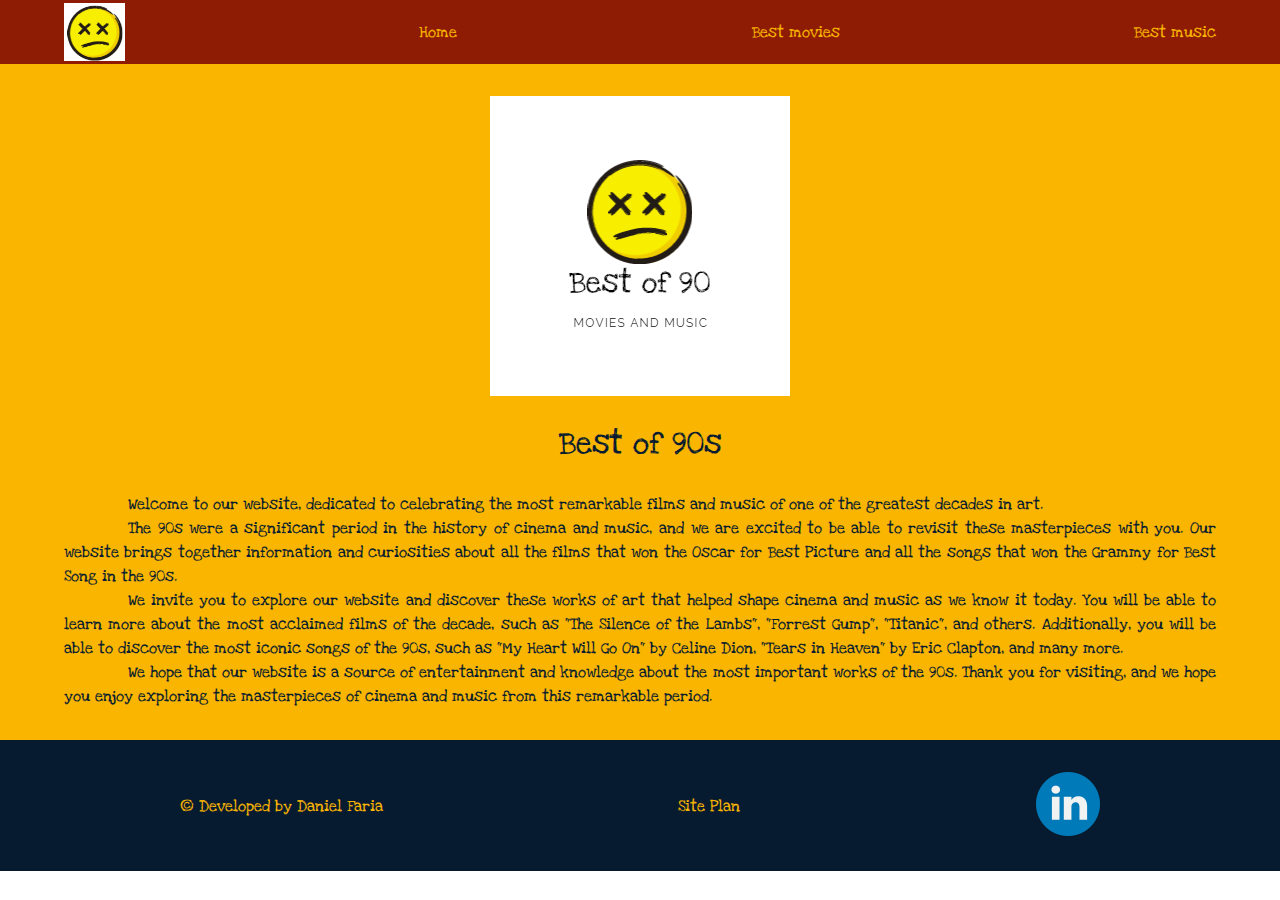
<file: index.html>
<!DOCTYPE html>
<html lang="en-us">
<head>
	<meta charset="UTF-8">
	<link rel="preconnect" href="https://fonts.googleapis.com">
	<link rel="preconnect" href="https://fonts.gstatic.com" crossorigin>
	<link href="https://fonts.googleapis.com/css2?family=Love+Ya+Like+A+Sister&display=swap" rel="stylesheet">
	<link type="text/css" rel="stylesheet" href="styles/reset.css">
    <link type="text/css" rel="stylesheet" href="styles/styles.css">
	<title>Best of 90 | Home</title>
</head>

<body>
	<header>
		<nav>
			<img src="images/logo1.png" alt="logo" class="logo">
			<a href="index.html" class="home">Home</a>
			<a href="best_movies.html">Best movies</a>
			<a href="best_music.html">Best music</a>
		</nav>
	</header>
	<main>
		<img src="images/logo.png" alt="logo">
		<h1>Best of 90s</h1>
		<div class="div_content">
			<p class="content">Welcome to our website, dedicated to celebrating the most remarkable films and music of one of the greatest decades in art.<br>

				<p class="content">	The 90s were a significant period in the history of cinema and music, and we are excited to be able to revisit these masterpieces with you. Our website brings together information and curiosities about all the films that won the Oscar for Best Picture and all the songs that won the Grammy for Best Song in the 90s.</p>
					
				<p class="content">	We invite you to explore our website and discover these works of art that helped shape cinema and music as we know it today. You will be able to learn more about the most acclaimed films of the decade, such as "The Silence of the Lambs", "Forrest Gump", "Titanic", and others. Additionally, you will be able to discover the most iconic songs of the 90s, such as "My Heart Will Go On" by Celine Dion, "Tears in Heaven" by Eric Clapton, and many more.</p>
					
				<p class="content">	We hope that our website is a source of entertainment and knowledge about the most important works of the 90s. Thank you for visiting, and we hope you enjoy exploring the masterpieces of cinema and music from this remarkable period.</p>
		</div>
		
	</main>
	<footer>
			<h2>&copy; Developed by Daniel Faria</h2>
				<a href="https://danielcordeirofaria.github.io/bestof90/site-plan.html">Site Plan</a>
			<div class="social">
				<a href="https://www.linkedin.com/in/daniel-faria-55312336/" target="_self">
					<img src="images/linkedin.png" alt="linkedin icon" class="linkedin_icon">
				</a>
			</div>

	</footer>

</body>
</html>
</file>
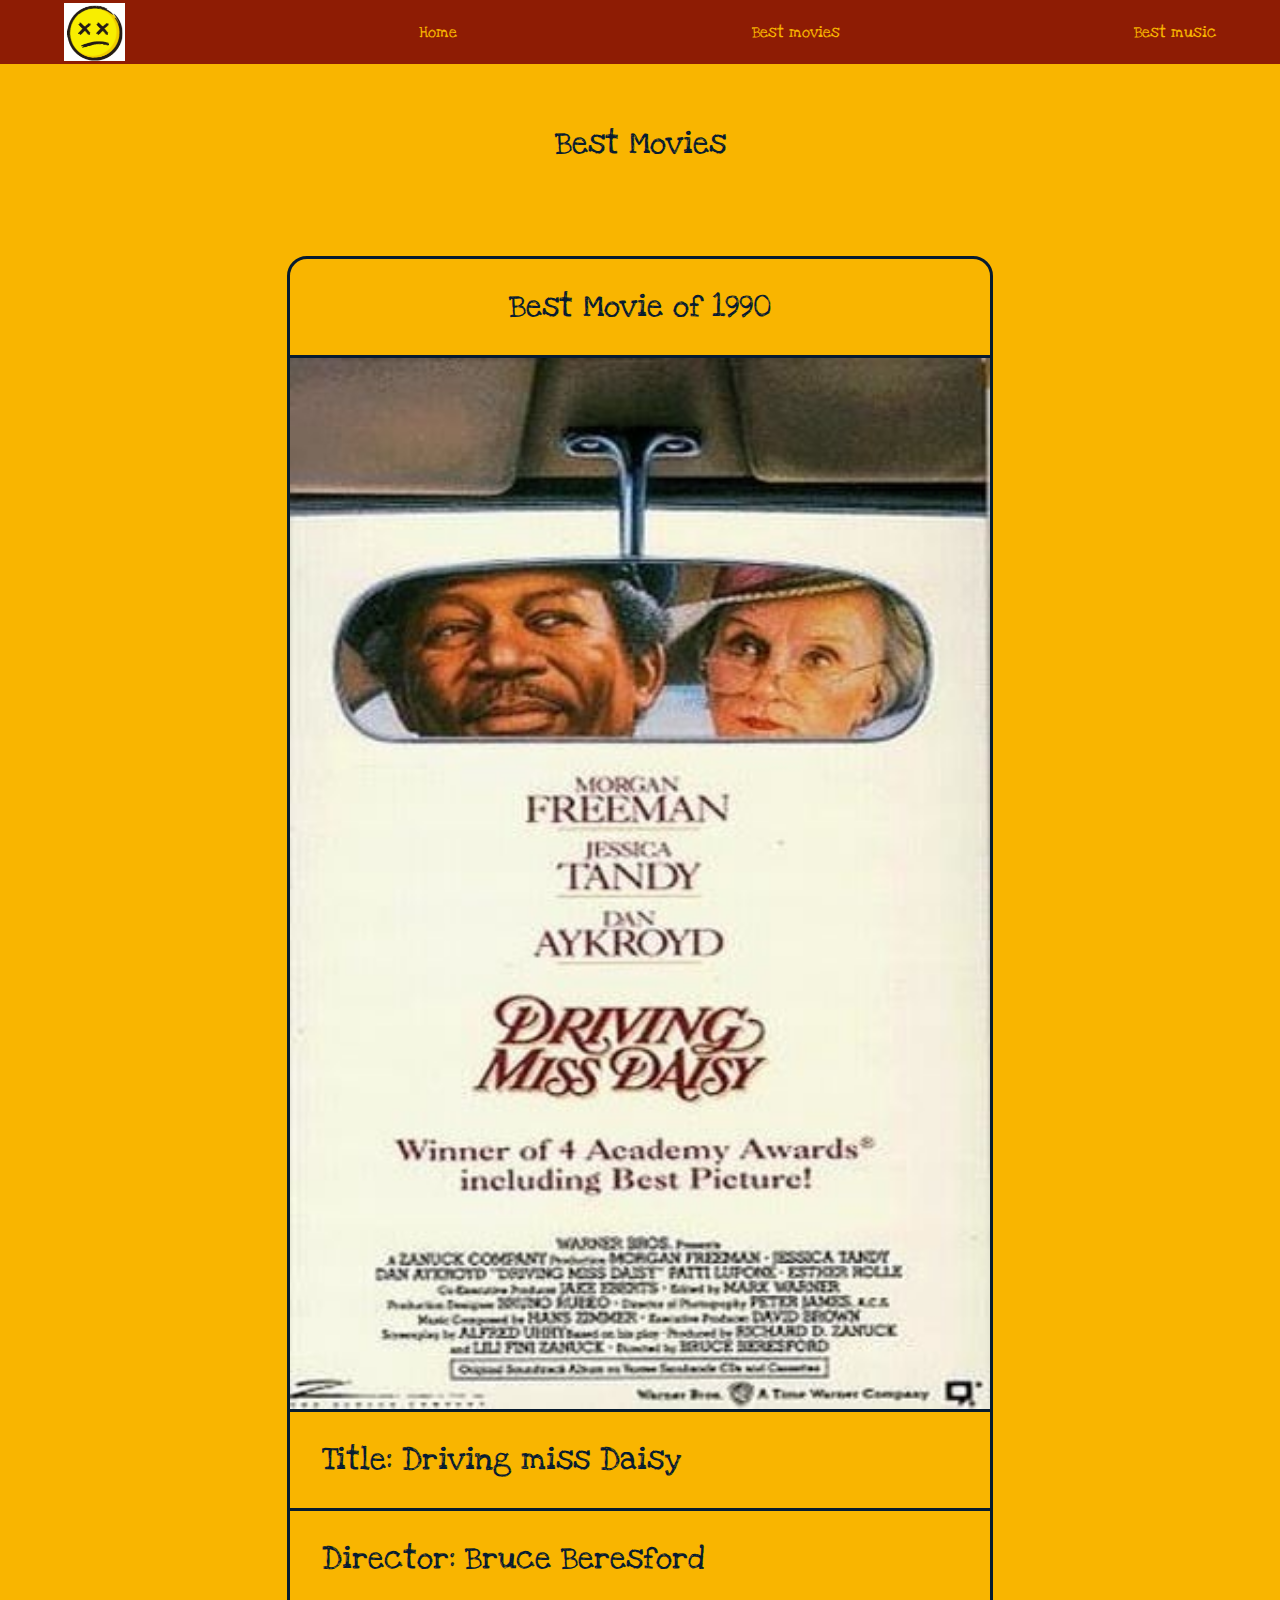
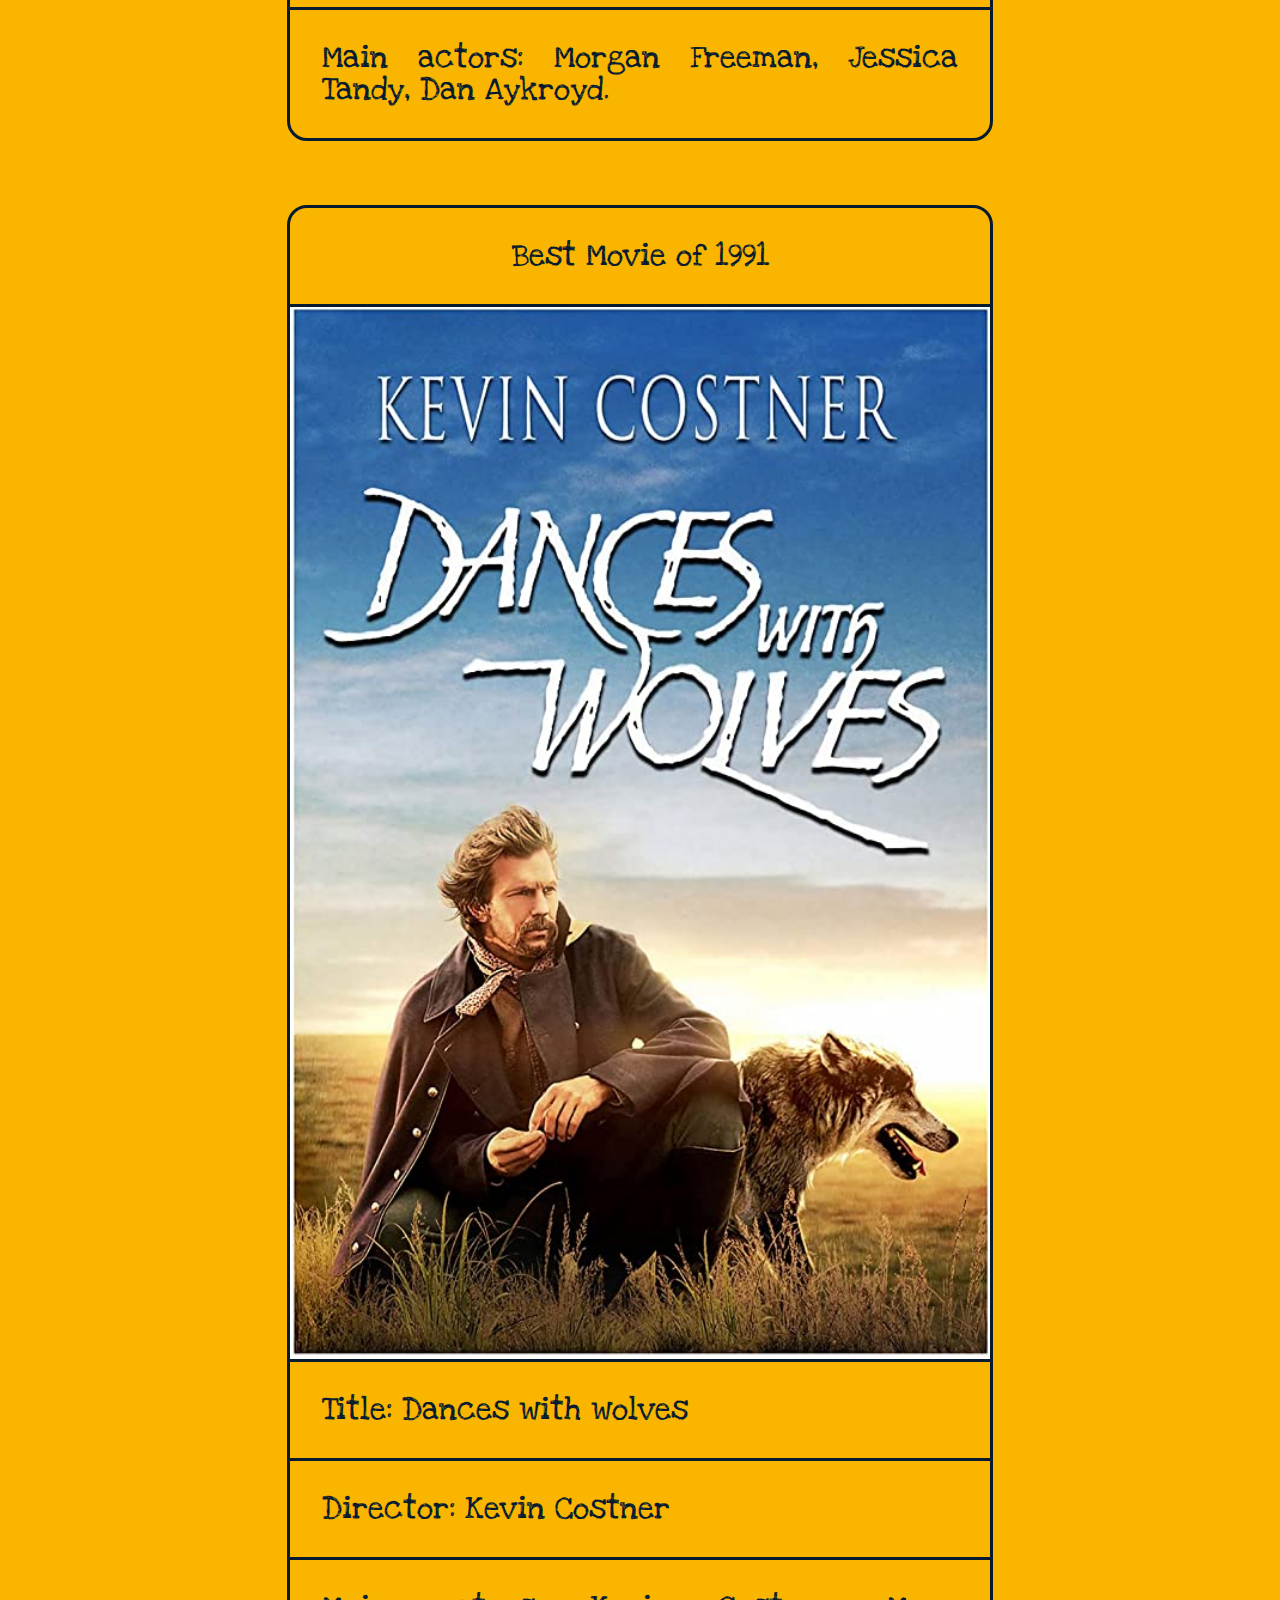
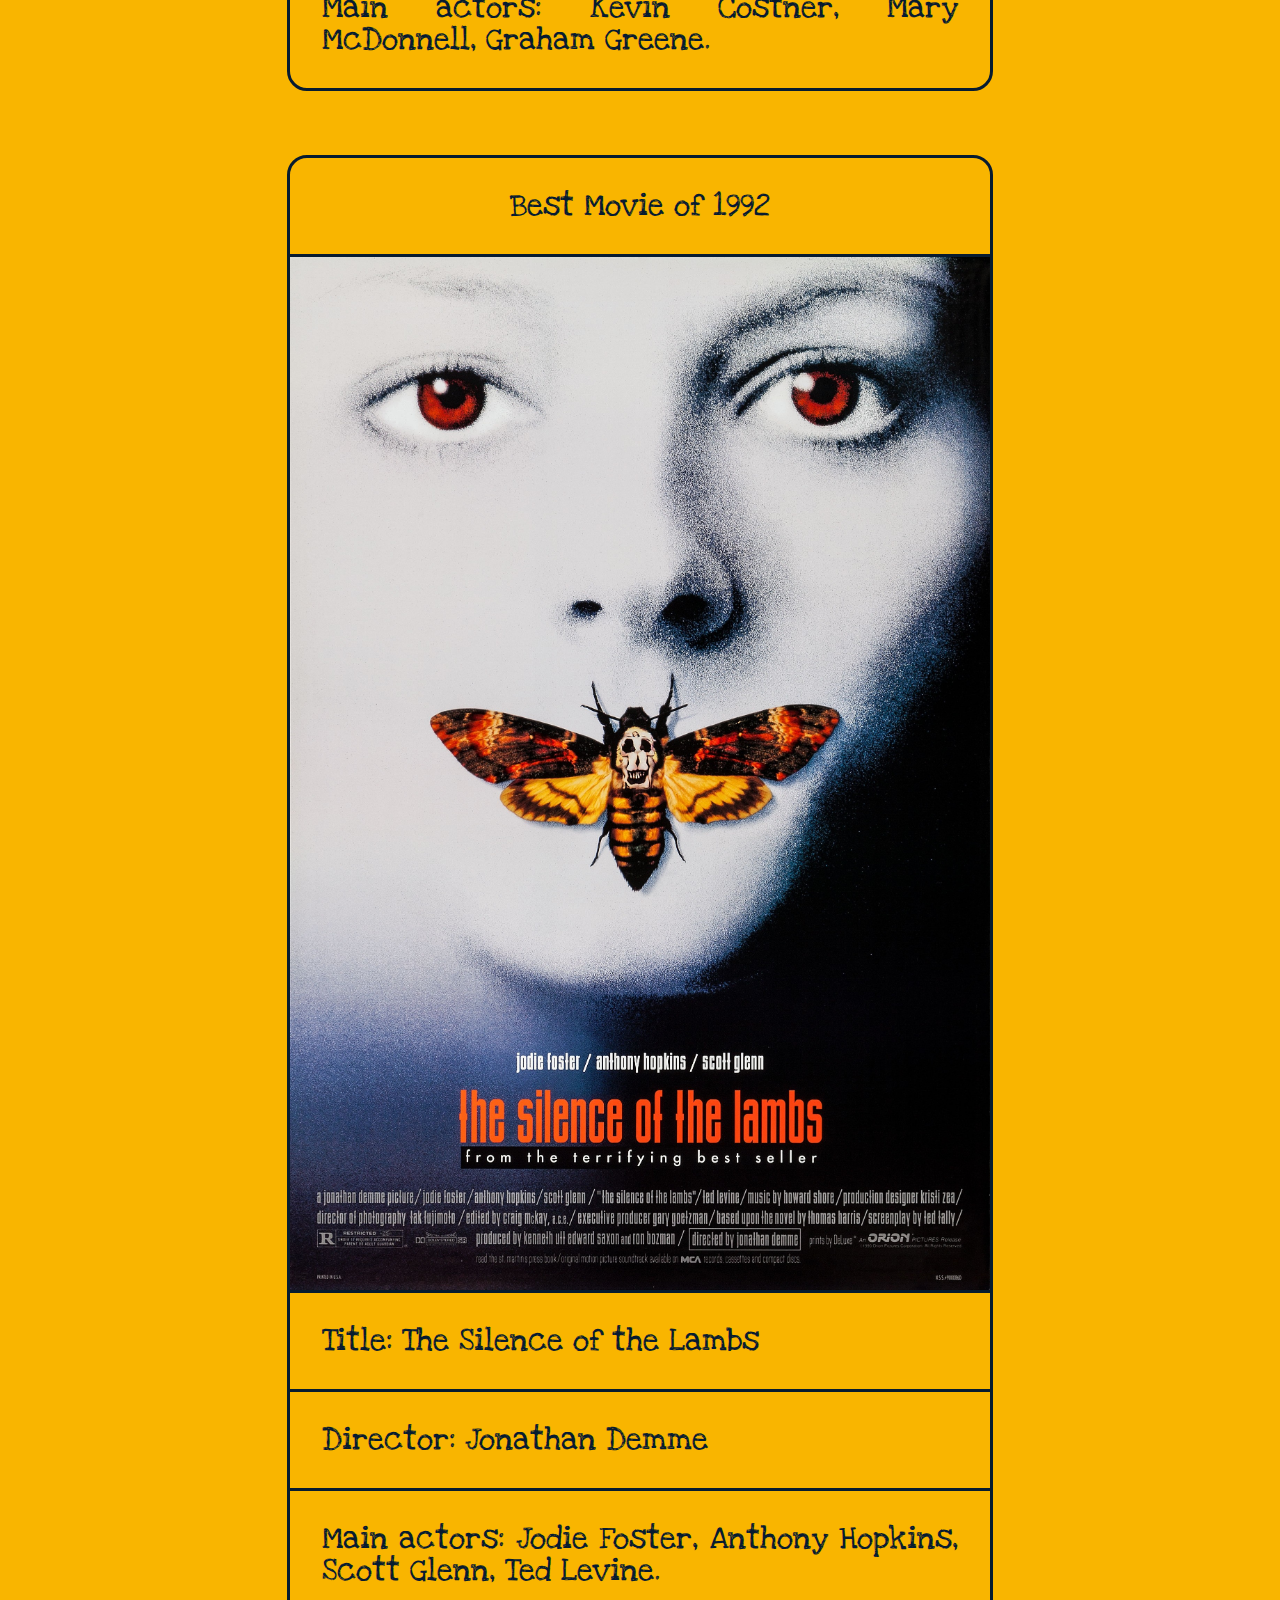
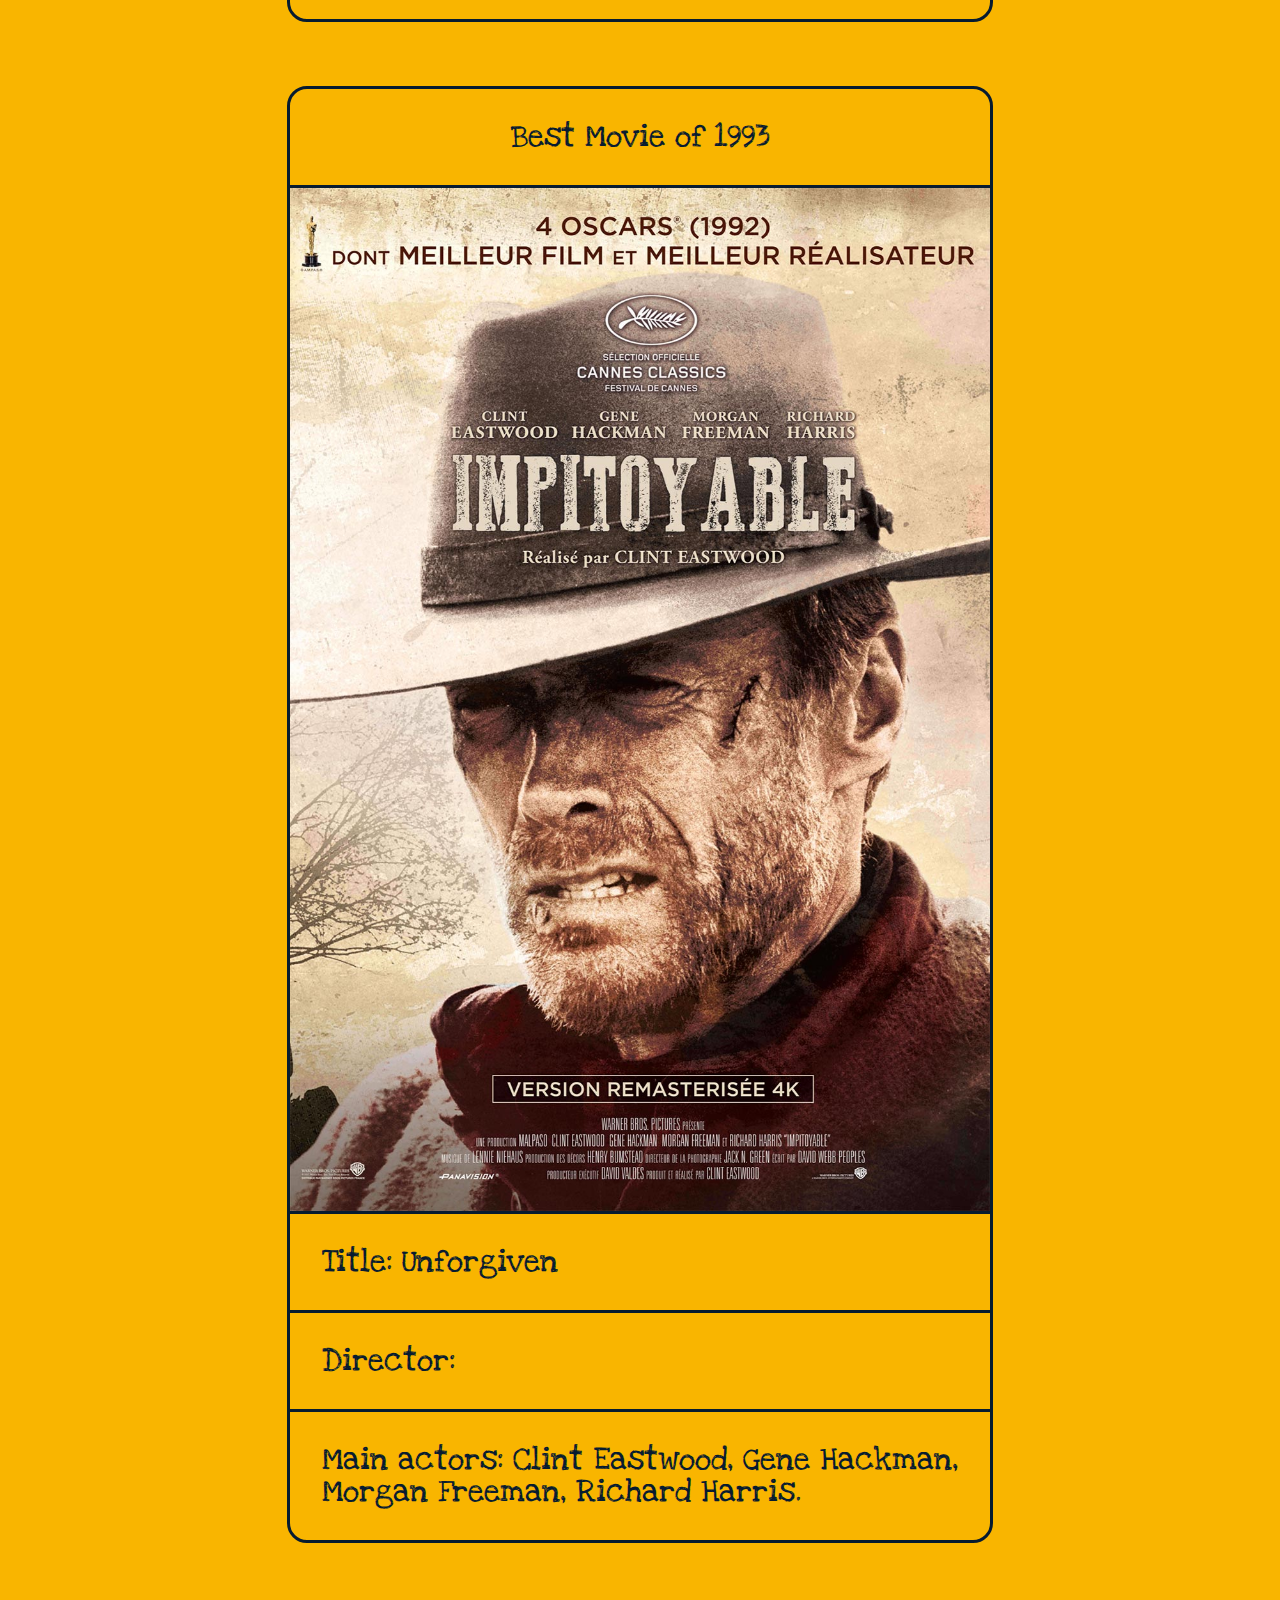
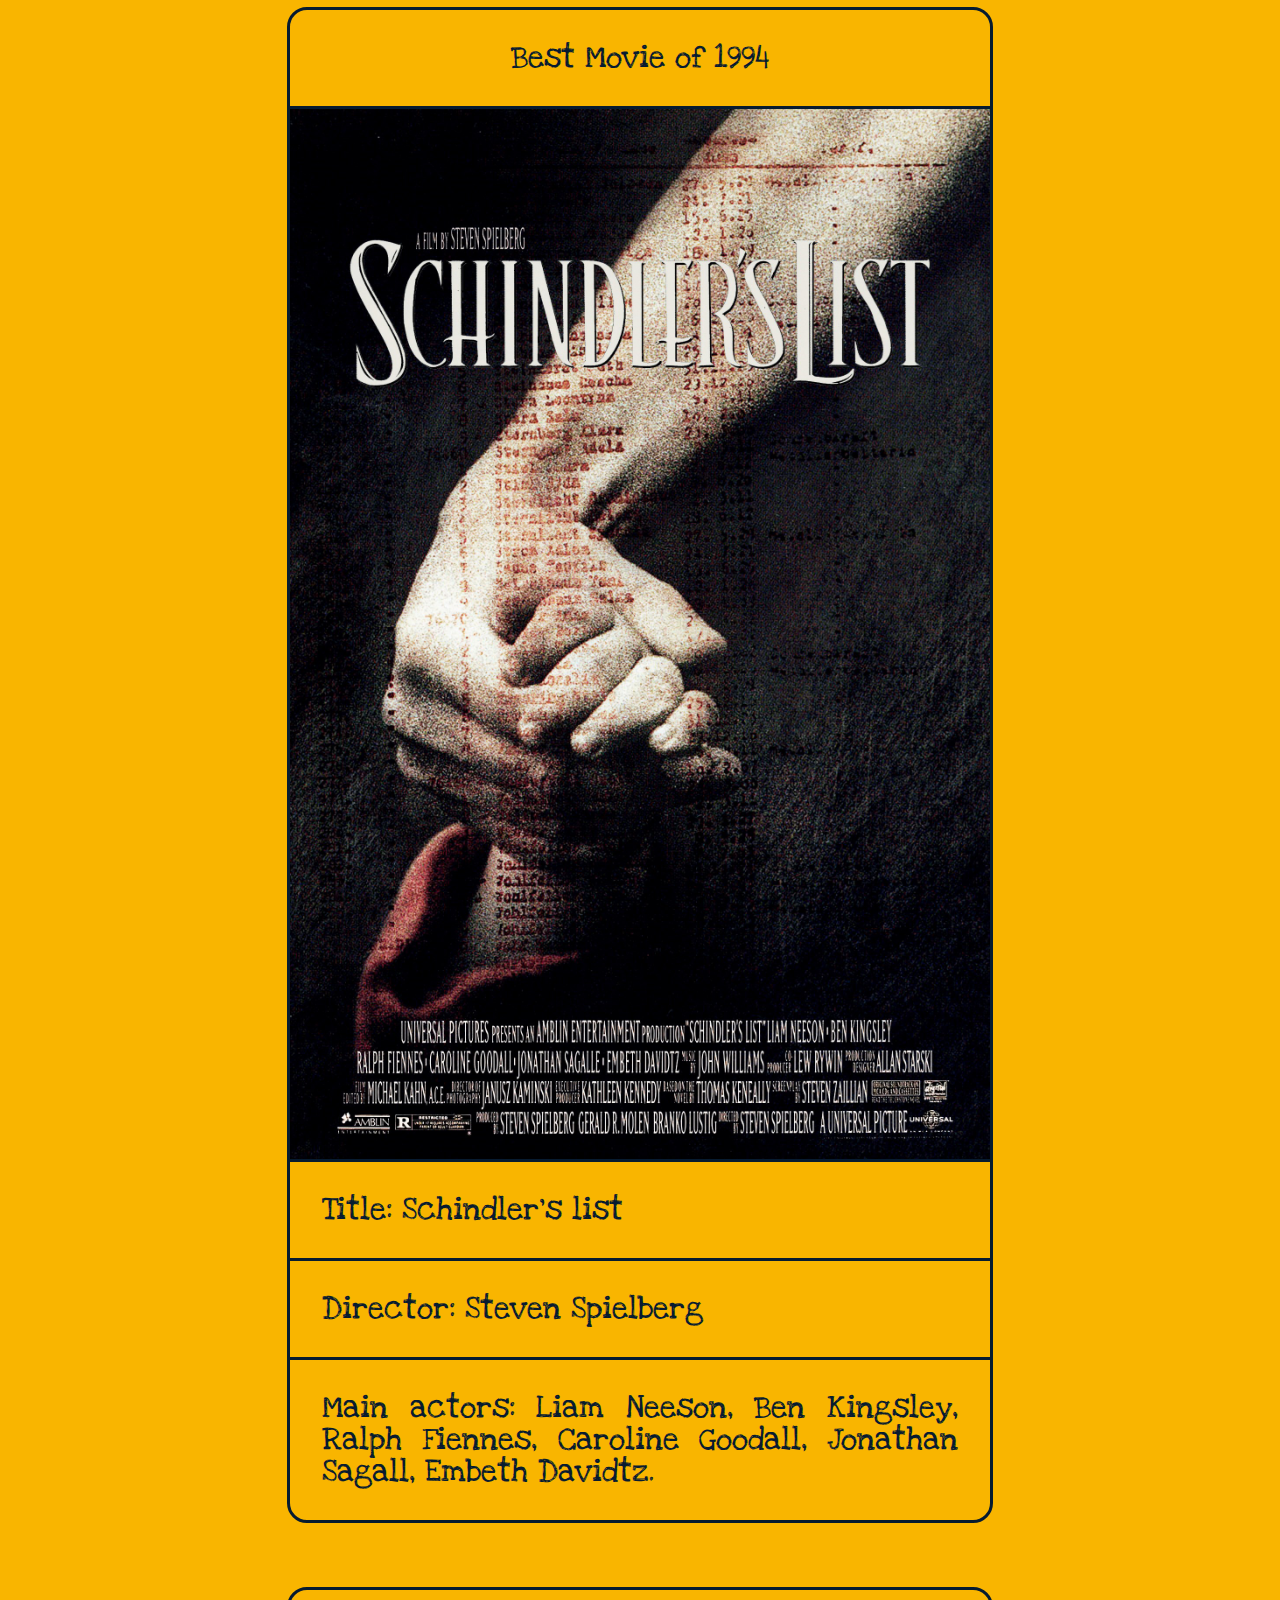
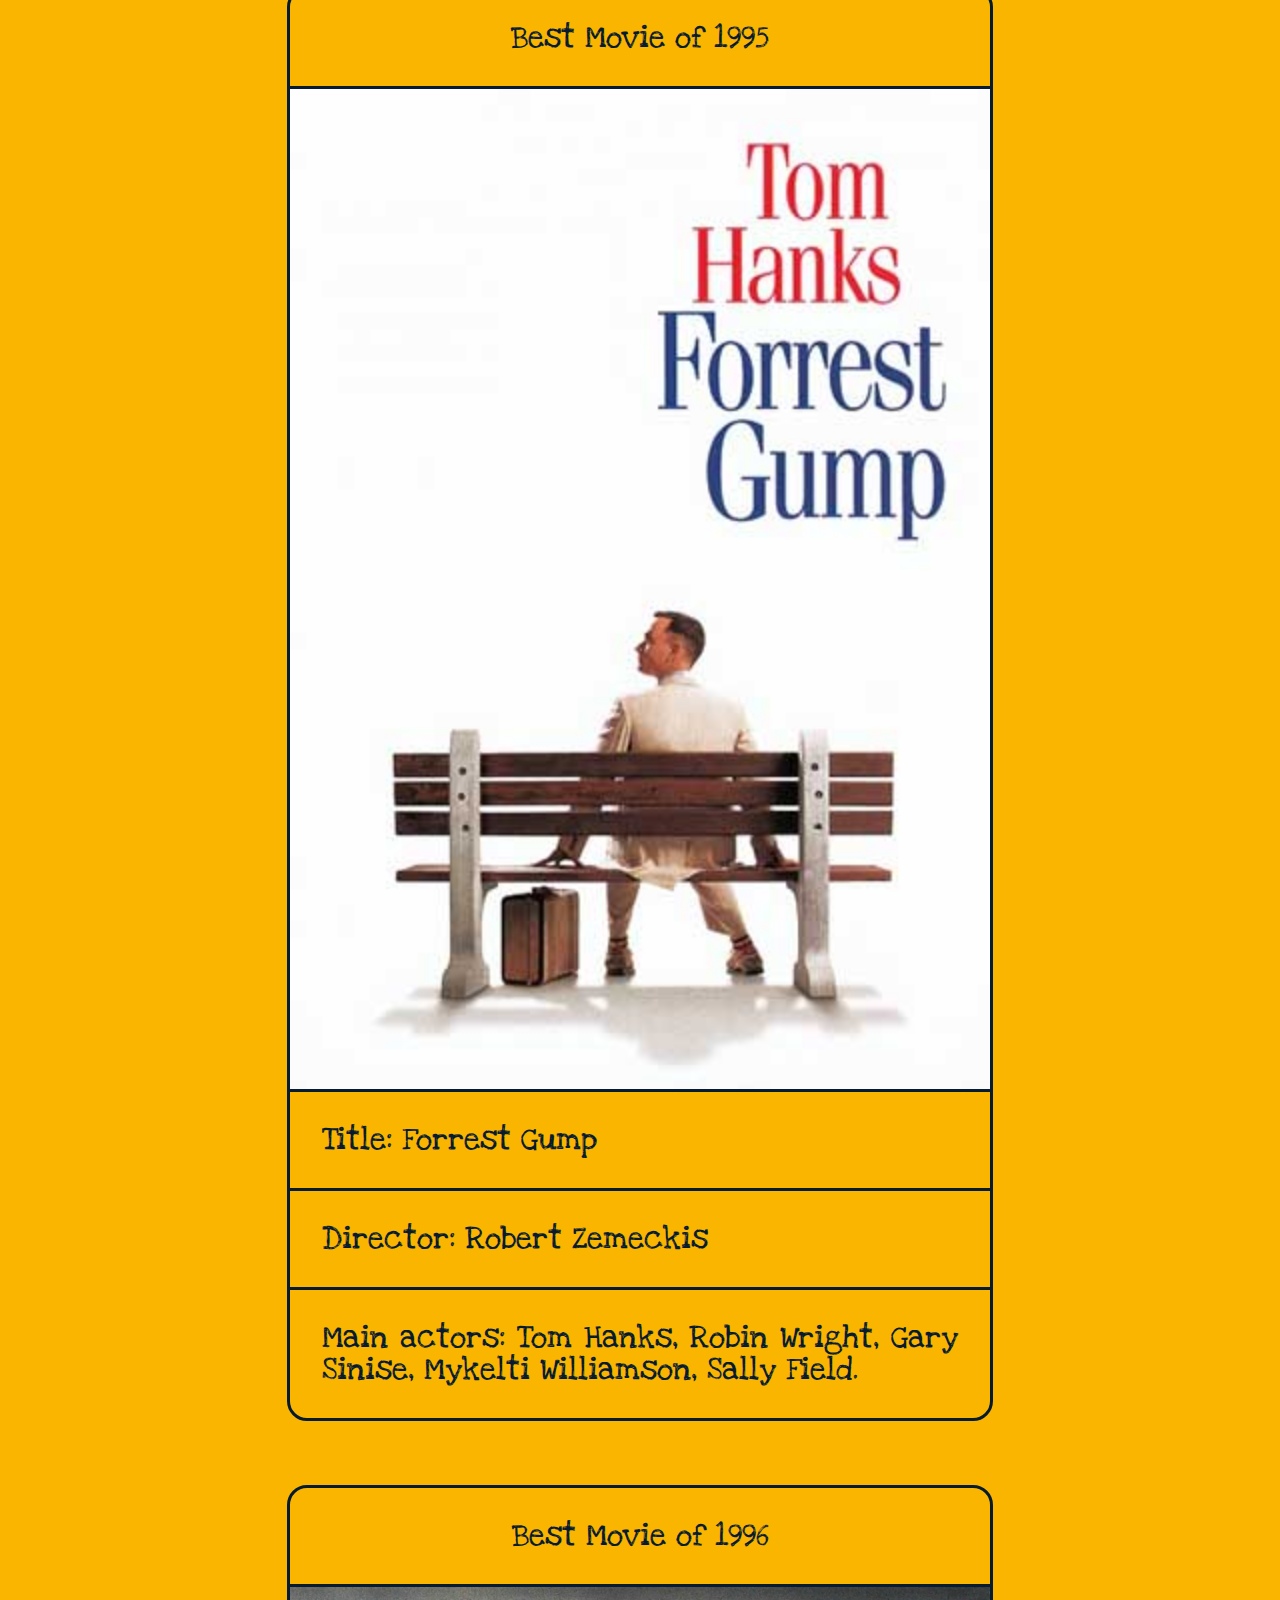
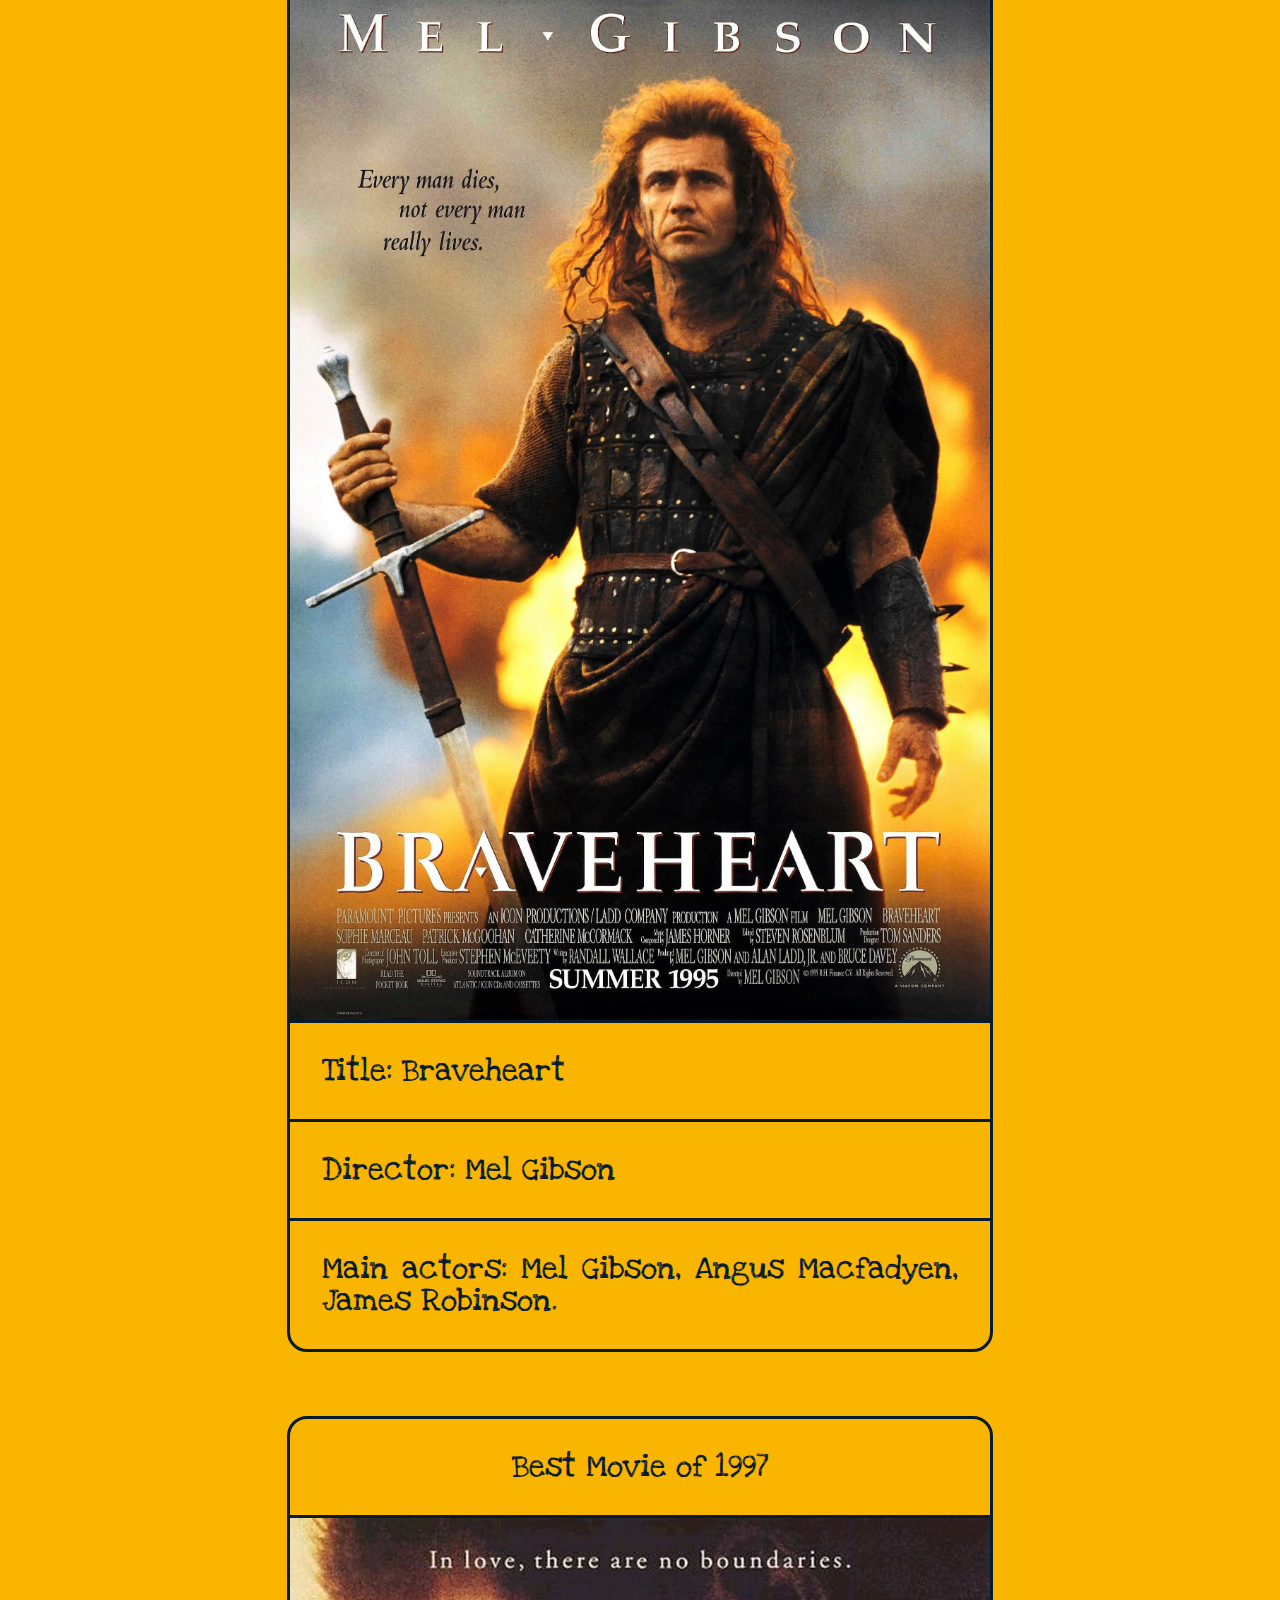
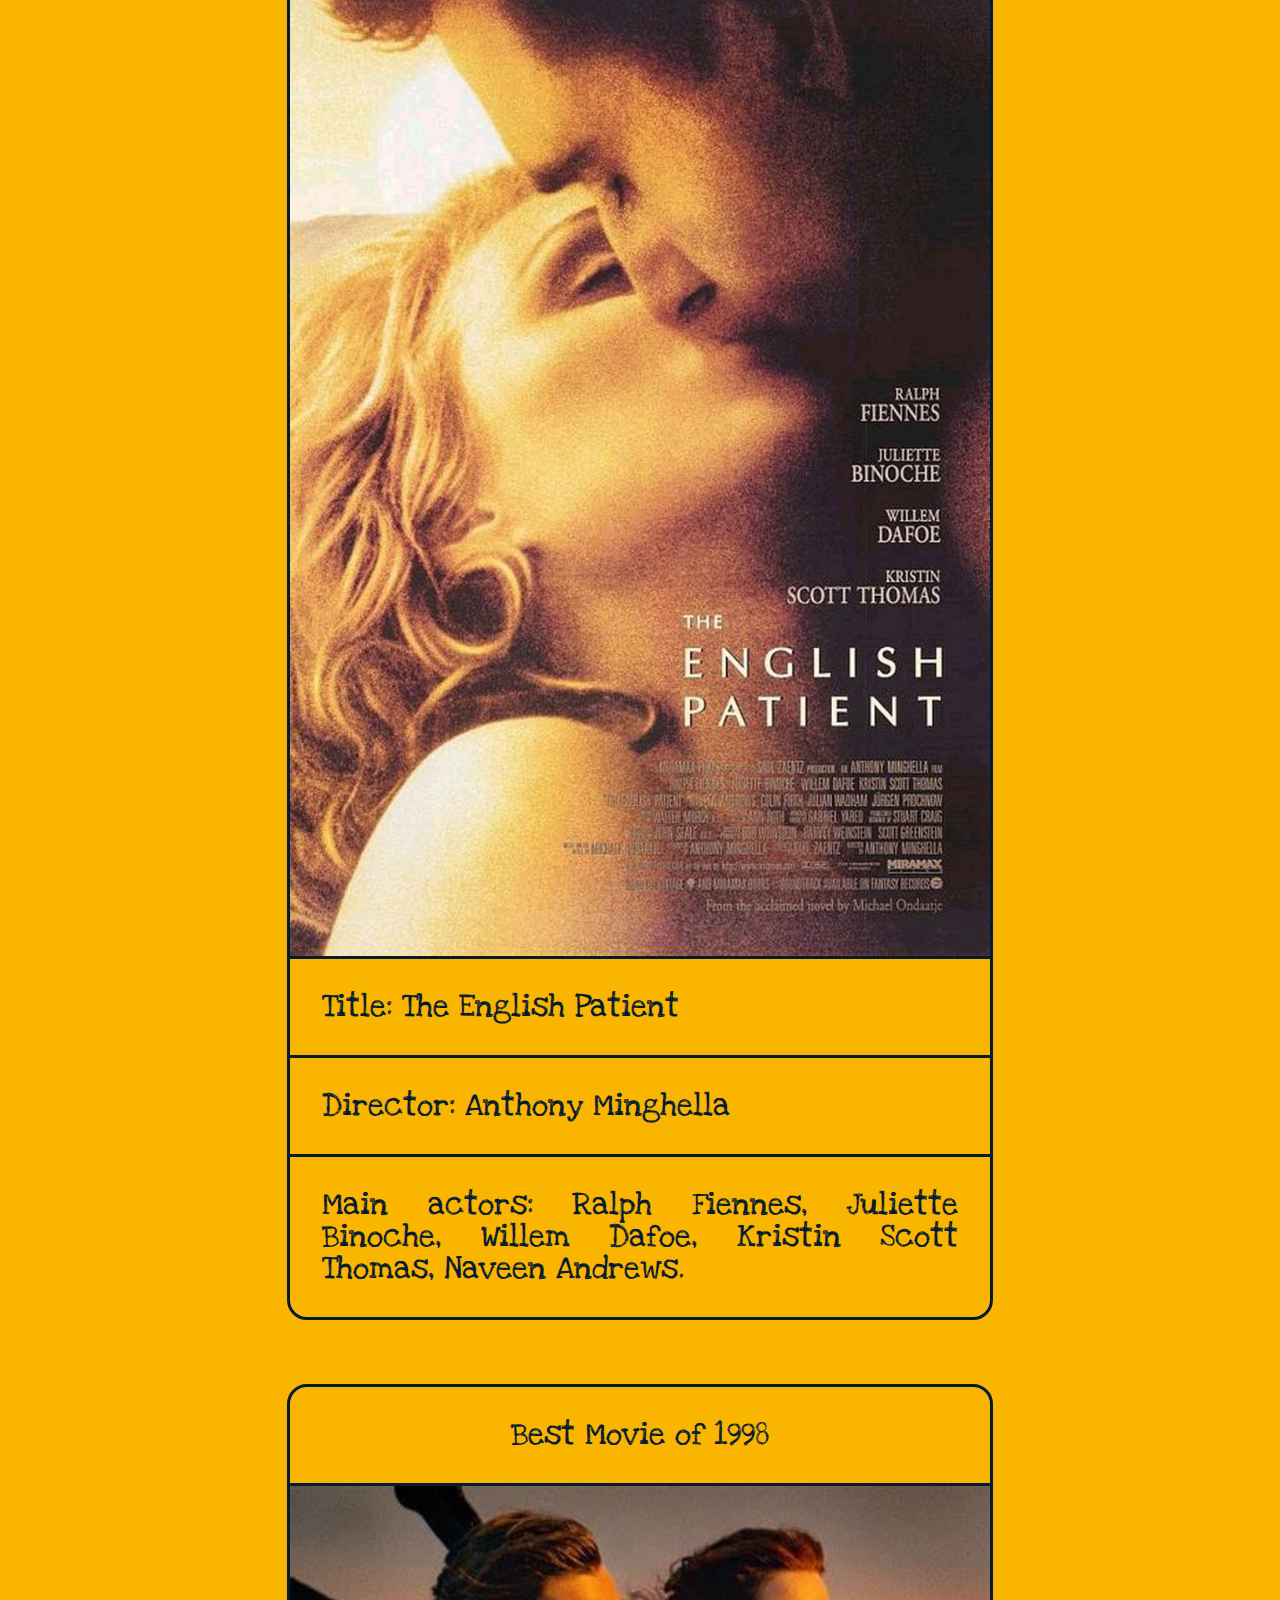
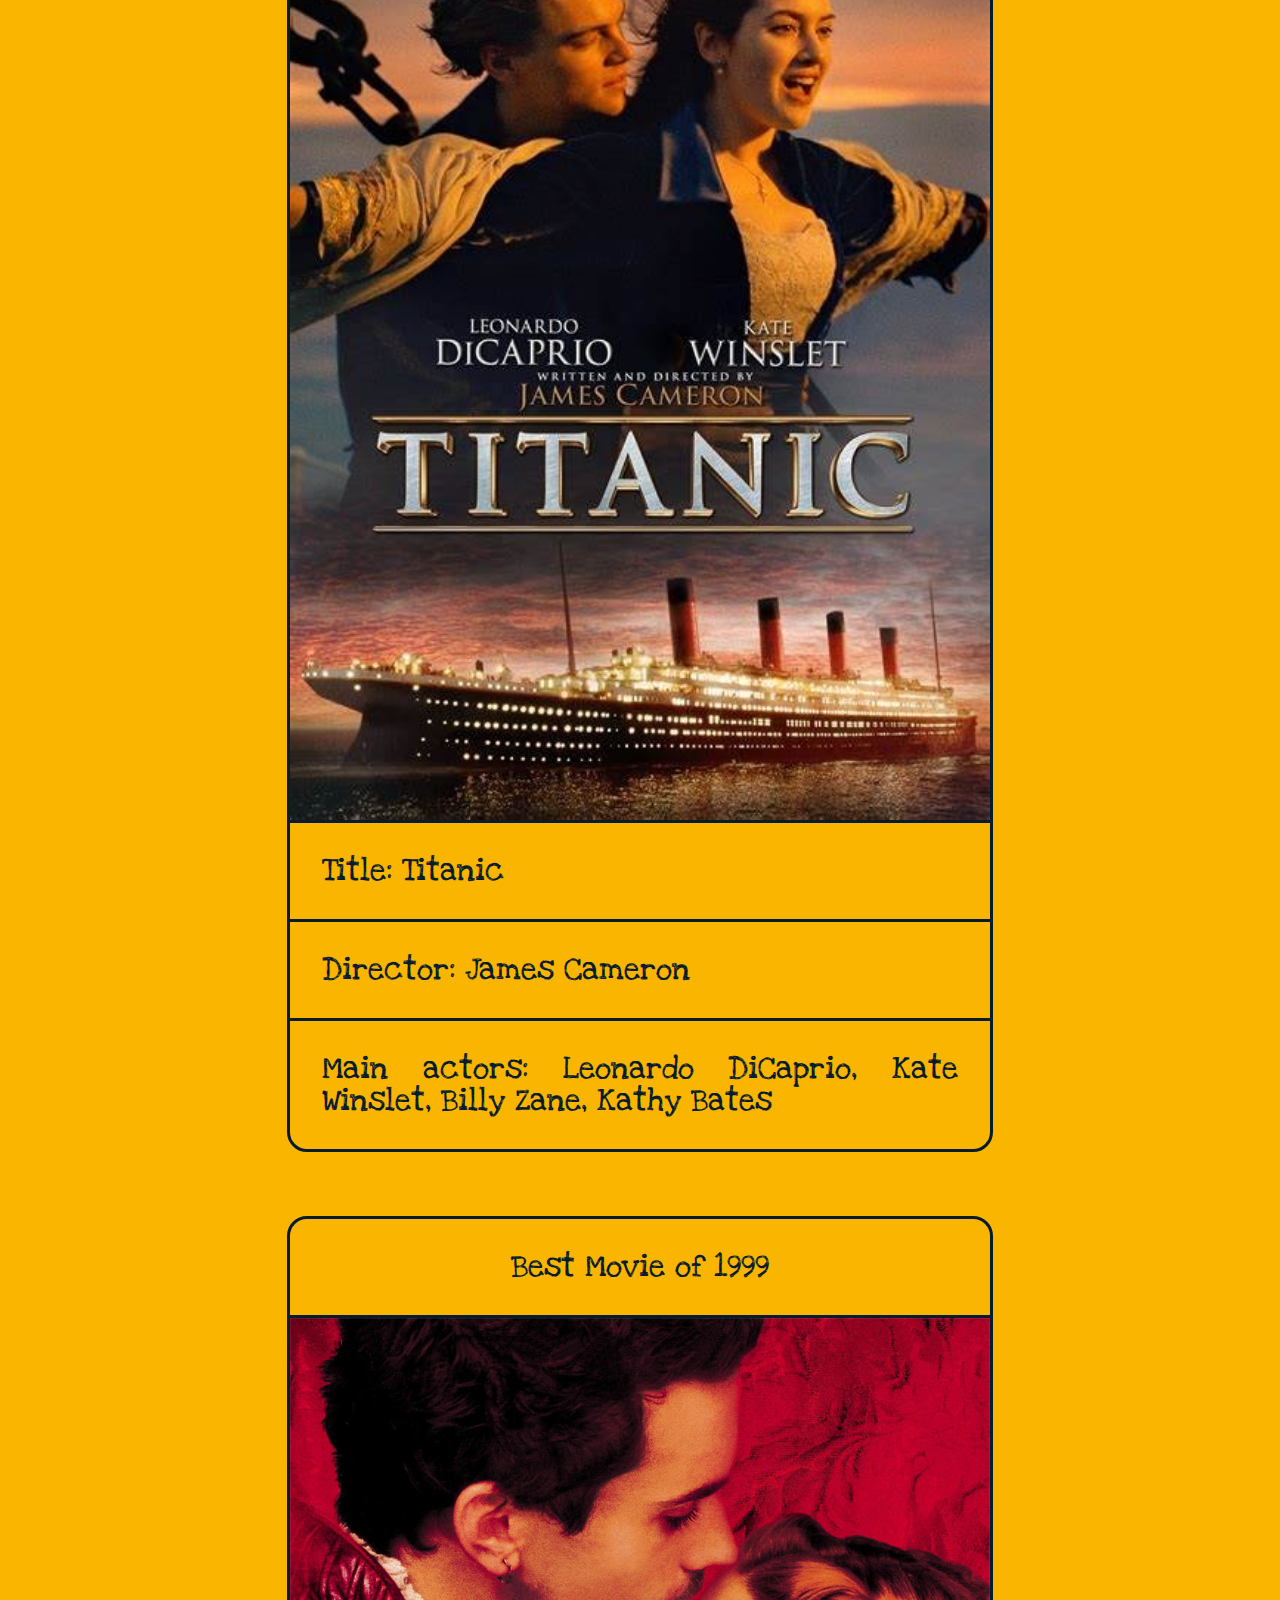
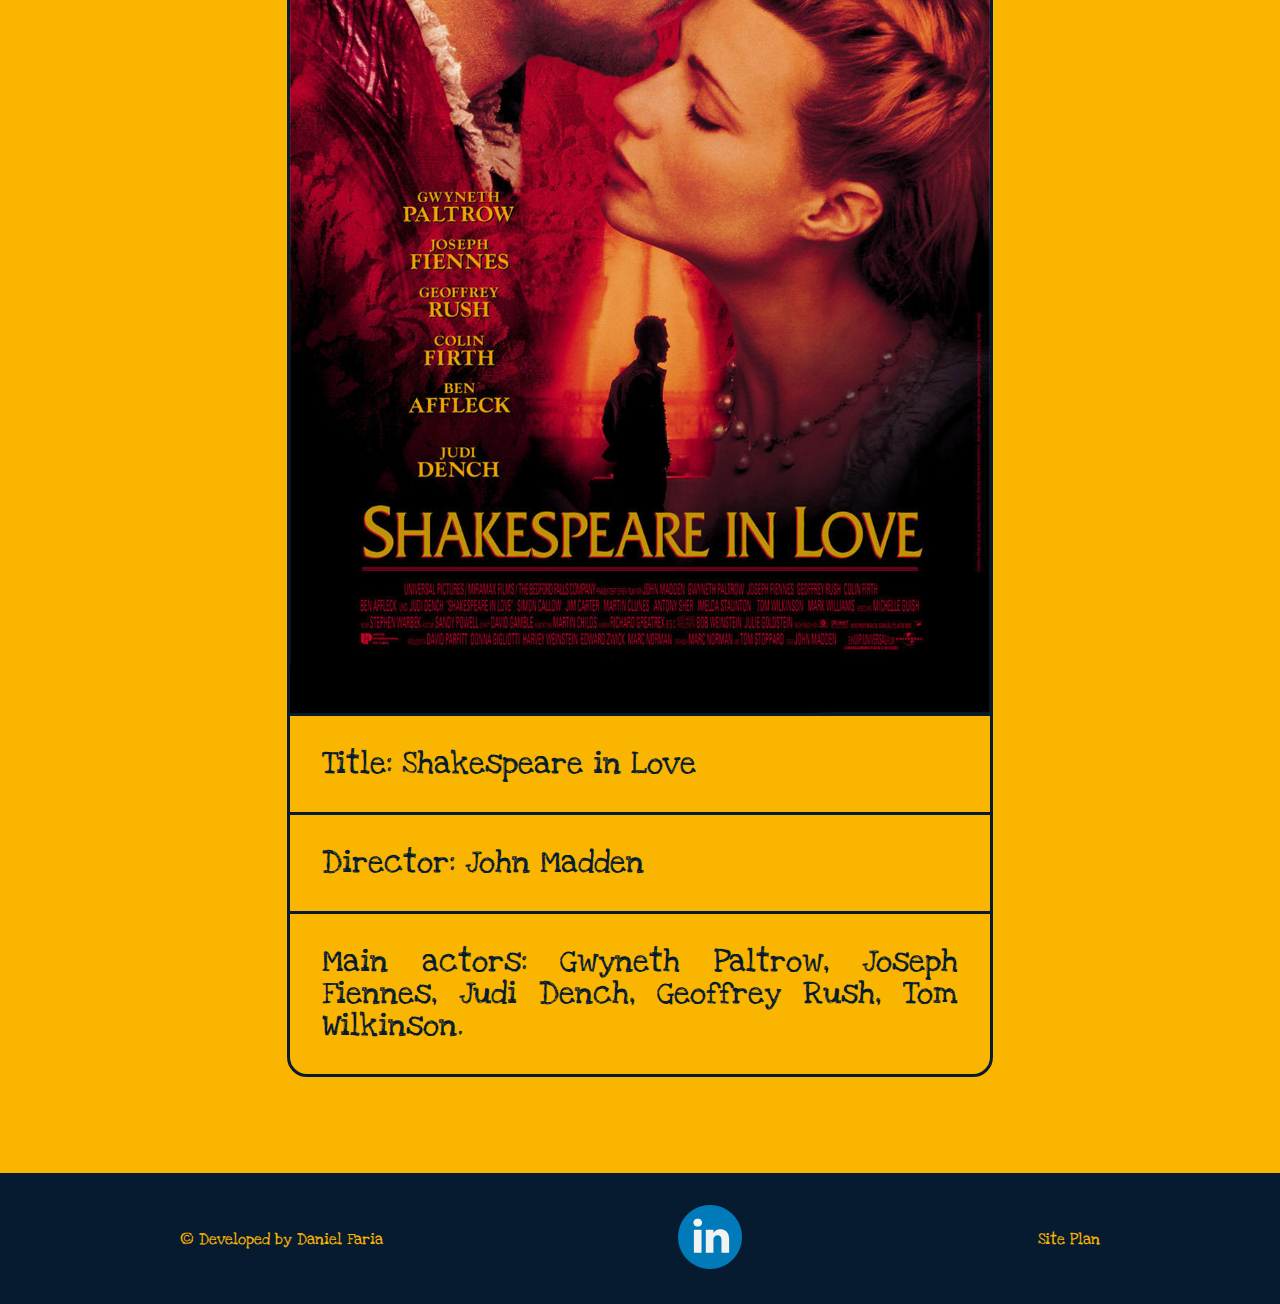
<file: best_movies.html>
<!DOCTYPE html>
<html lang="en-us">
<head>
	<meta charset="UTF-8">
	<link rel="preconnect" href="https://fonts.googleapis.com">
	<link rel="preconnect" href="https://fonts.gstatic.com" crossorigin>
	<link href="https://fonts.googleapis.com/css2?family=Love+Ya+Like+A+Sister&display=swap" rel="stylesheet">
	<link type="text/css" rel="stylesheet" href="styles/reset.css">
    <link type="text/css" rel="stylesheet" href="styles/styles.css">
	<title>Best of 90 | Best Movies</title>
</head>

<body>
	<header>
		<nav>
			<img src="images/logo1.png" alt="logo" class="logo">
			<a href="index.html" class="home">Home</a>
			<a href="best_movies.html">Best movies</a>
			<a href="best_music.html">Best music</a>
		</nav>
	</header>
	<main>
		<div>
            <h1>Best Movies</h1>
            <div class="container">
                <h2 class="best_movie_of">Best Movie of 1990</h2>
                <div class="div_movie_data">
                    <a href="https://www.youtube.com/watch?v=TQ3wXC5jqKE" target="_blank">
                        <img src="images/best_movie_1990.jpg" alt="best_movie_1990" class="poster">
                    </a>
                    <div>
                        <h2 class="movie_title">Title: Driving miss Daisy</h2>
                        <p class="director">Director: Bruce Beresford</p>
                        <p class="main_actors">Main actors: Morgan Freeman, Jessica Tandy, Dan Aykroyd. </p>
                    </div>
                </div>
            </div>
            <div class="container">
                <h2 class="best_movie_of">Best Movie of 1991</h2>
                <div class="div_movie_data">
                    <a href="https://www.youtube.com/watch?v=uc8NMbrW7mI" target="_blank">
                        <img src="images/best_movie_1991.jpg" alt="best_movie_1991" class="poster">

                    </a>
                    <div>
                        <h2 class="movie_title">Title: Dances with wolves</h2>
                        <p class="director">Director: Kevin Costner</p>
                        <p class="main_actors">Main actors: Kevin Costner, Mary McDonnell, Graham Greene.</p>
                    </div>
                </div>
            </div>
            <div class="container">
                <h2 class="best_movie_of">Best Movie of 1992</h2>
                <div class="div_movie_data">
                    <a href="https://www.youtube.com/watch?v=W6Mm8Sbe__o" target="_blank">
                        <img src="images/best_movie_1992.jpg" alt="best_movie_1992" class="poster">
                    </a>
                    <div>
                        <h2 class="movie_title">Title: The Silence of the Lambs</h2>
                        <p class="director">Director: Jonathan Demme</p>
                        <p class="main_actors">Main actors: Jodie Foster, Anthony Hopkins, Scott Glenn, Ted Levine.</p>
                    </div>
                </div>
            </div>
            <div class="container">
                <h2 class="best_movie_of">Best Movie of 1993</h2>
                <div class="div_movie_data">
                    <a href="https://www.youtube.com/watch?v=ftTX4FoBWlE" target="_blank">
                        <img src="images/best_movie_1993.jpg" alt="best_movie_1993" class="poster">
                    </a>
                    <div>
                        <h2 class="movie_title">Title: Unforgiven</h2>
                        <p class="director">Director: </p>
                        <p class="main_actors">Main actors: Clint Eastwood, Gene Hackman, Morgan Freeman, Richard Harris.</p>
                    </div>
                </div>
            </div>
            <div class="container">
                <h2 class="best_movie_of">Best Movie of 1994</h2>
                <div class="div_movie_data">
                    <a href="https://www.youtube.com/watch?v=gG22XNhtnoY" target="_blank">
                        <img src="images/best_movie_1994.jpg" alt="best_movie_1994" class="poster">
                    </a>
                    <div>
                        <h2 class="movie_title">Title: Schindler's list</h2>
                        <p class="director">Director: 	Steven Spielberg</p>
                        <p class="main_actors">Main actors: Liam Neeson, Ben Kingsley, Ralph Fiennes, Caroline Goodall, Jonathan Sagall, Embeth Davidtz.</p>
                    </div>
                </div>
            </div>
            <div class="container">
                <h2 class="best_movie_of">Best Movie of 1995</h2>
                <div class="div_movie_data">
                    <a href="https://www.youtube.com/watch?v=bLvqoHBptjg" target="_blank">
                        <img src="images/best_movie_1995.jpg" alt="best_movie_1995" class="poster">
                    </a>
                    <div>
                        <h2 class="movie_title">Title: Forrest Gump</h2>
                        <p class="director">Director: 	Robert Zemeckis</p>
                        <p class="main_actors">Main actors: Tom Hanks, Robin Wright, Gary Sinise, Mykelti Williamson, Sally Field.</p>
                    </div>
                </div>
            </div>
            <div class="container">
                <h2 class="best_movie_of">Best Movie of 1996</h2>
                <div class="div_movie_data">
                    <a href="https://www.youtube.com/watch?v=1NJO0jxBtMo" target="_blank">
                        <img src="images/best_movie_1996.jpg" alt="best_movie_1996" class="poster">
                    </a>
                    <div>
                        <h2 class="movie_title">Title: Braveheart</h2>
                        <p class="director">Director: 	Mel Gibson</p>
                        <p class="main_actors">Main actors: Mel Gibson, Angus Macfadyen, James Robinson.</p>
                    </div>
                </div>
            </div>
            <div class="container">
                <h2 class="best_movie_of">Best Movie of 1997</h2>
                <div class="div_movie_data">
                    <a href="https://www.youtube.com/watch?v=tK49SBXBK_U" target="_blank">
                        <img src="images/best_movie_1997.jpg" alt="best_movie_1997" class="poster">
                    </a>
                    <div>
                        <h2 class="movie_title">Title: The English Patient</h2>
                        <p class="director">Director: Anthony Minghella</p>
                        <p class="main_actors">Main actors: Ralph Fiennes, Juliette Binoche, Willem Dafoe, Kristin Scott Thomas, Naveen Andrews.</p>
                    </div>
                </div>
            </div>
            <div class="container">
                <h2 class="best_movie_of">Best Movie of 1998</h2>
                <div class="div_movie_data">
                    <a href="https://www.youtube.com/watch?v=0uWkF-gz7jI" target="_blank">
                        <img src="images/best_movie_1998.jpg" alt="best_movie_1998" class="poster">
                    </a>
                    <div>
                        <h2 class="movie_title">Title: Titanic</h2>
                        <p class="director">Director: James Cameron</p>
                        <p class="main_actors">Main actors: Leonardo DiCaprio, Kate Winslet, Billy Zane, Kathy Bates</p>
                    </div>
                </div>
            </div>
            <div class="container">
                <h2 class="best_movie_of">Best Movie of 1999</h2>
                <div class="div_movie_data">
                    <a href="https://www.youtube.com/watch?v=gk1rTKB6ZF8" target="_blank">
                        <img src="images/best_movie_1999.jpg" alt="best_movie_1999" class="poster">
                    </a>
                    <div>
                        <h2 class="movie_title">Title: Shakespeare in Love</h2>
                        <p class="director">Director: John Madden</p>
                        <p class="main_actors">Main actors: Gwyneth Paltrow, Joseph Fiennes, Judi Dench, Geoffrey Rush, Tom Wilkinson.</p>
                    </div>
                </div>
            </div>
            
        </div>
		
	</main>
	<footer>
			<h2>&copy; Developed by Daniel Faria</h2>
			<div class="social">
				<a href="https://www.linkedin.com/in/daniel-faria-55312336/" target="_self">
					<img src="images/linkedin.png" alt="linkedin icon" class="linkedin_icon">
				</a>
			</div>
            <a href="https://danielcordeirofaria.github.io/bestof90/site-plan.html">Site Plan</a>


	</footer>

</body>
</html>
</file>
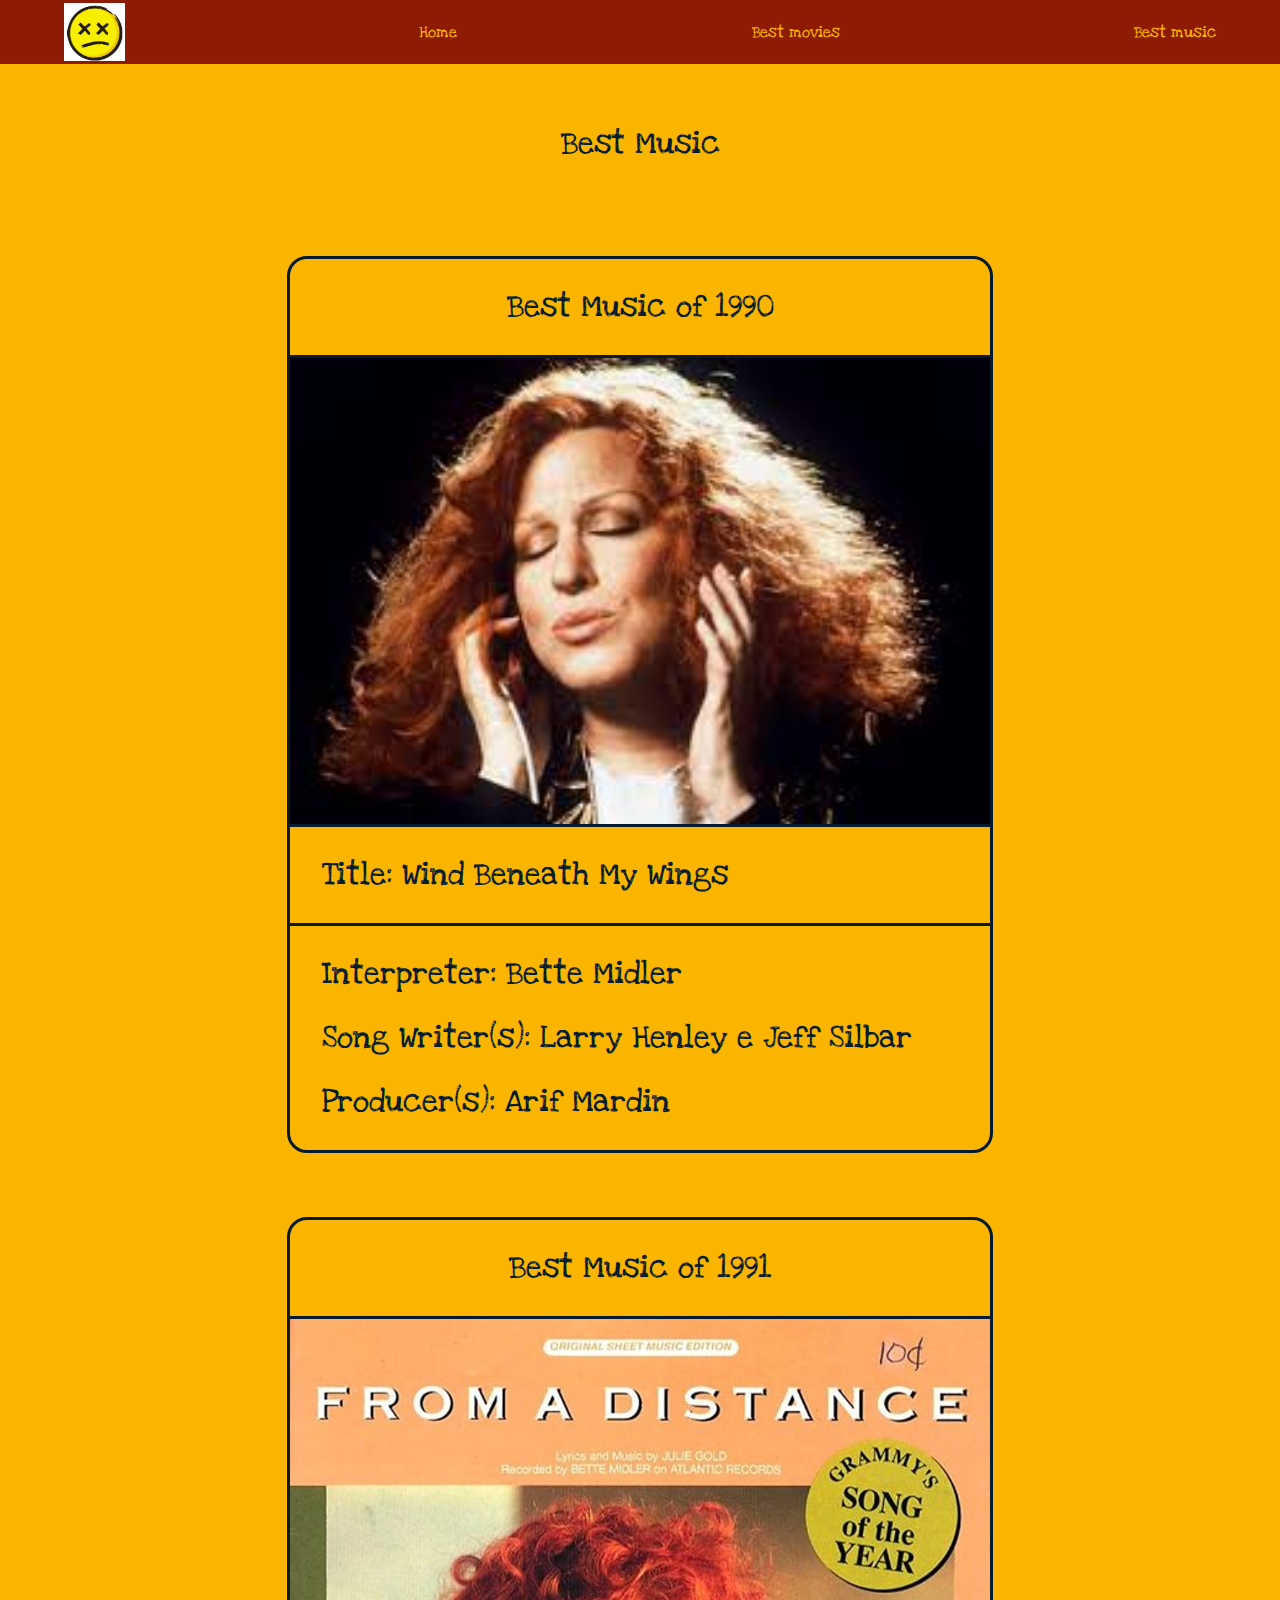
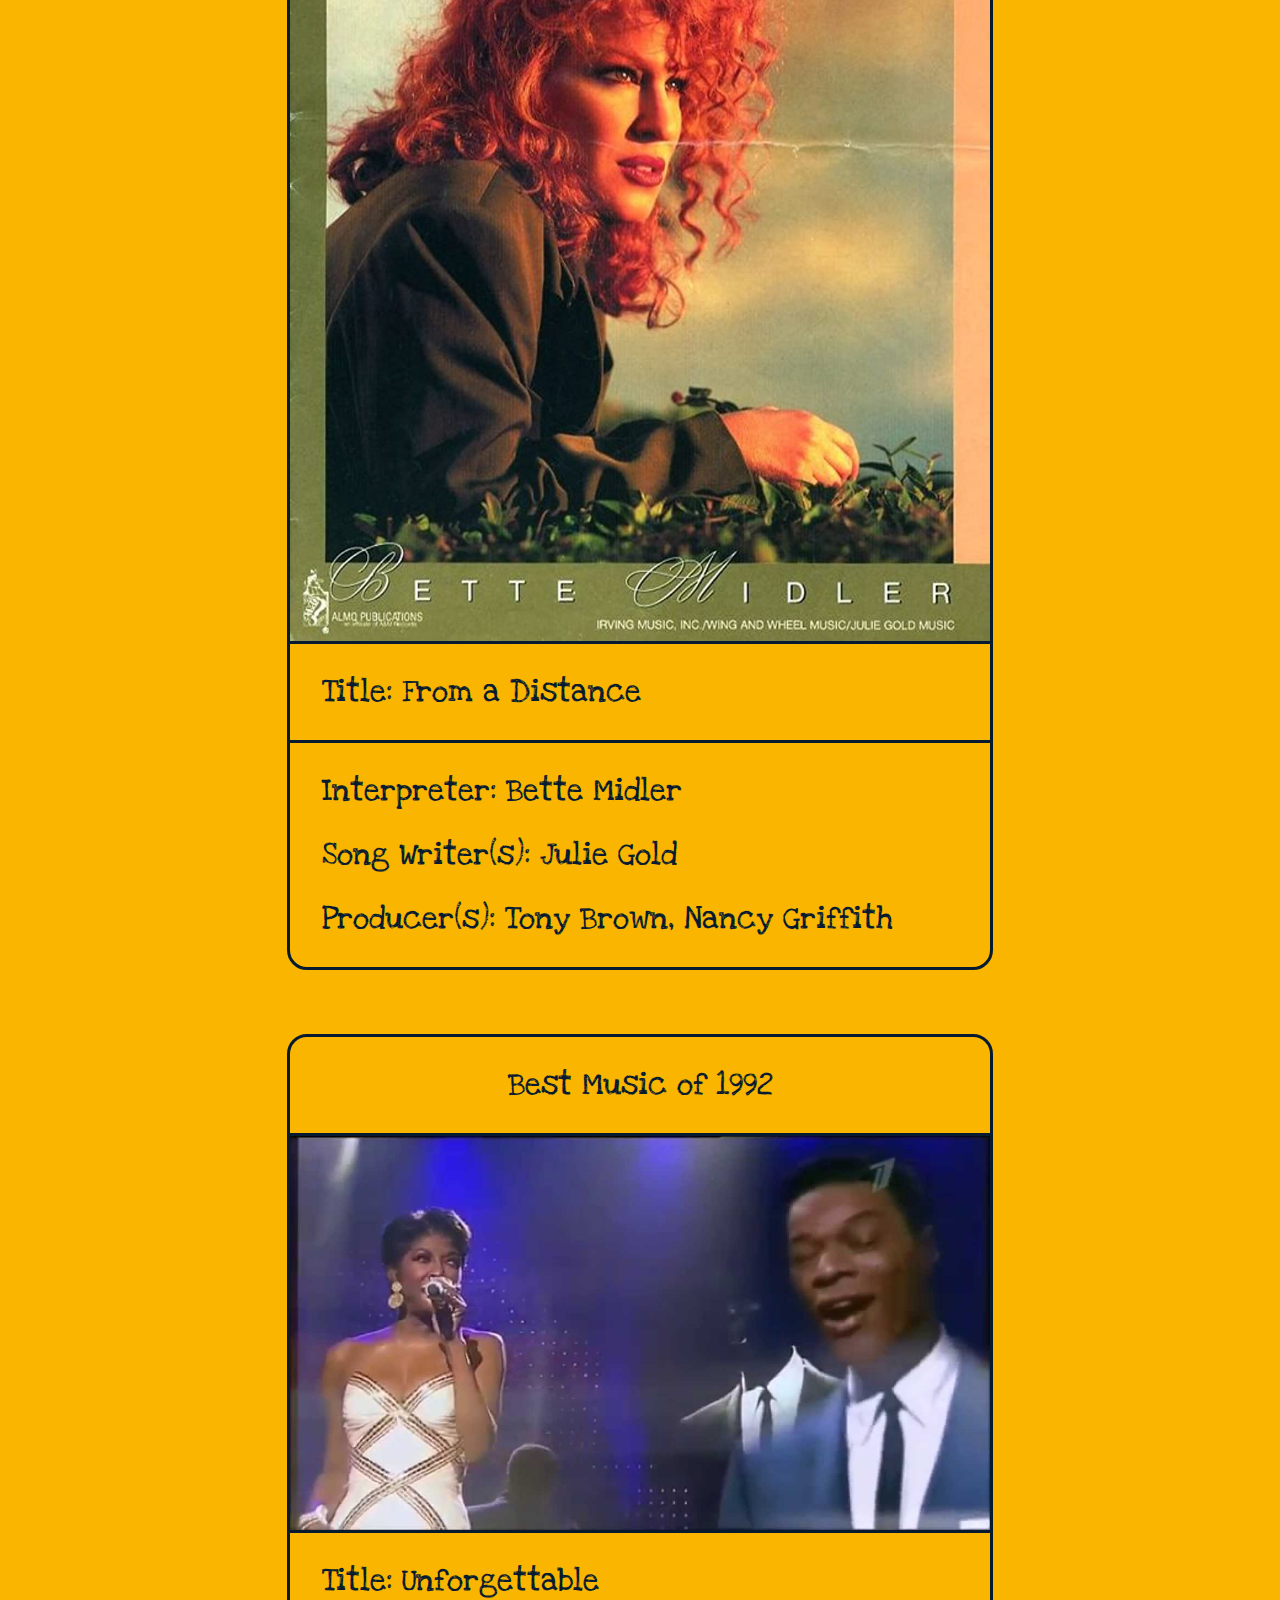
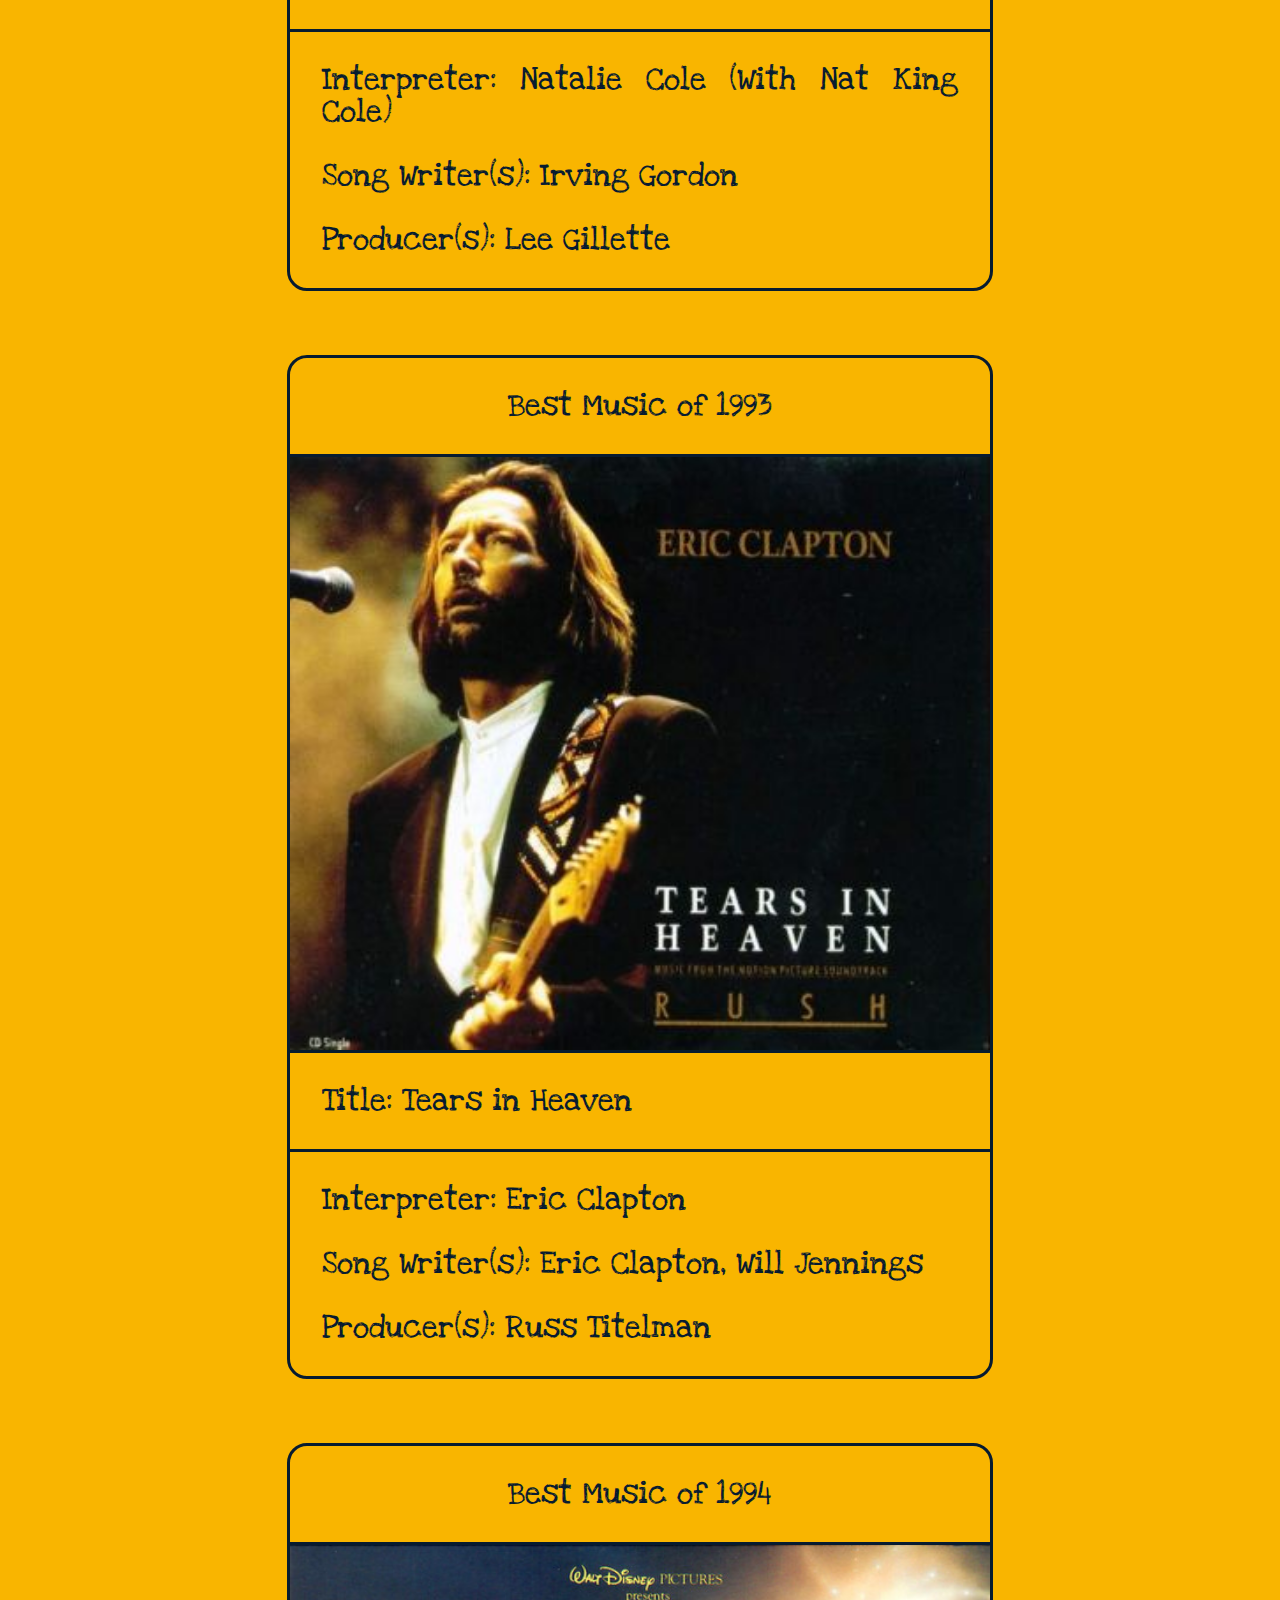
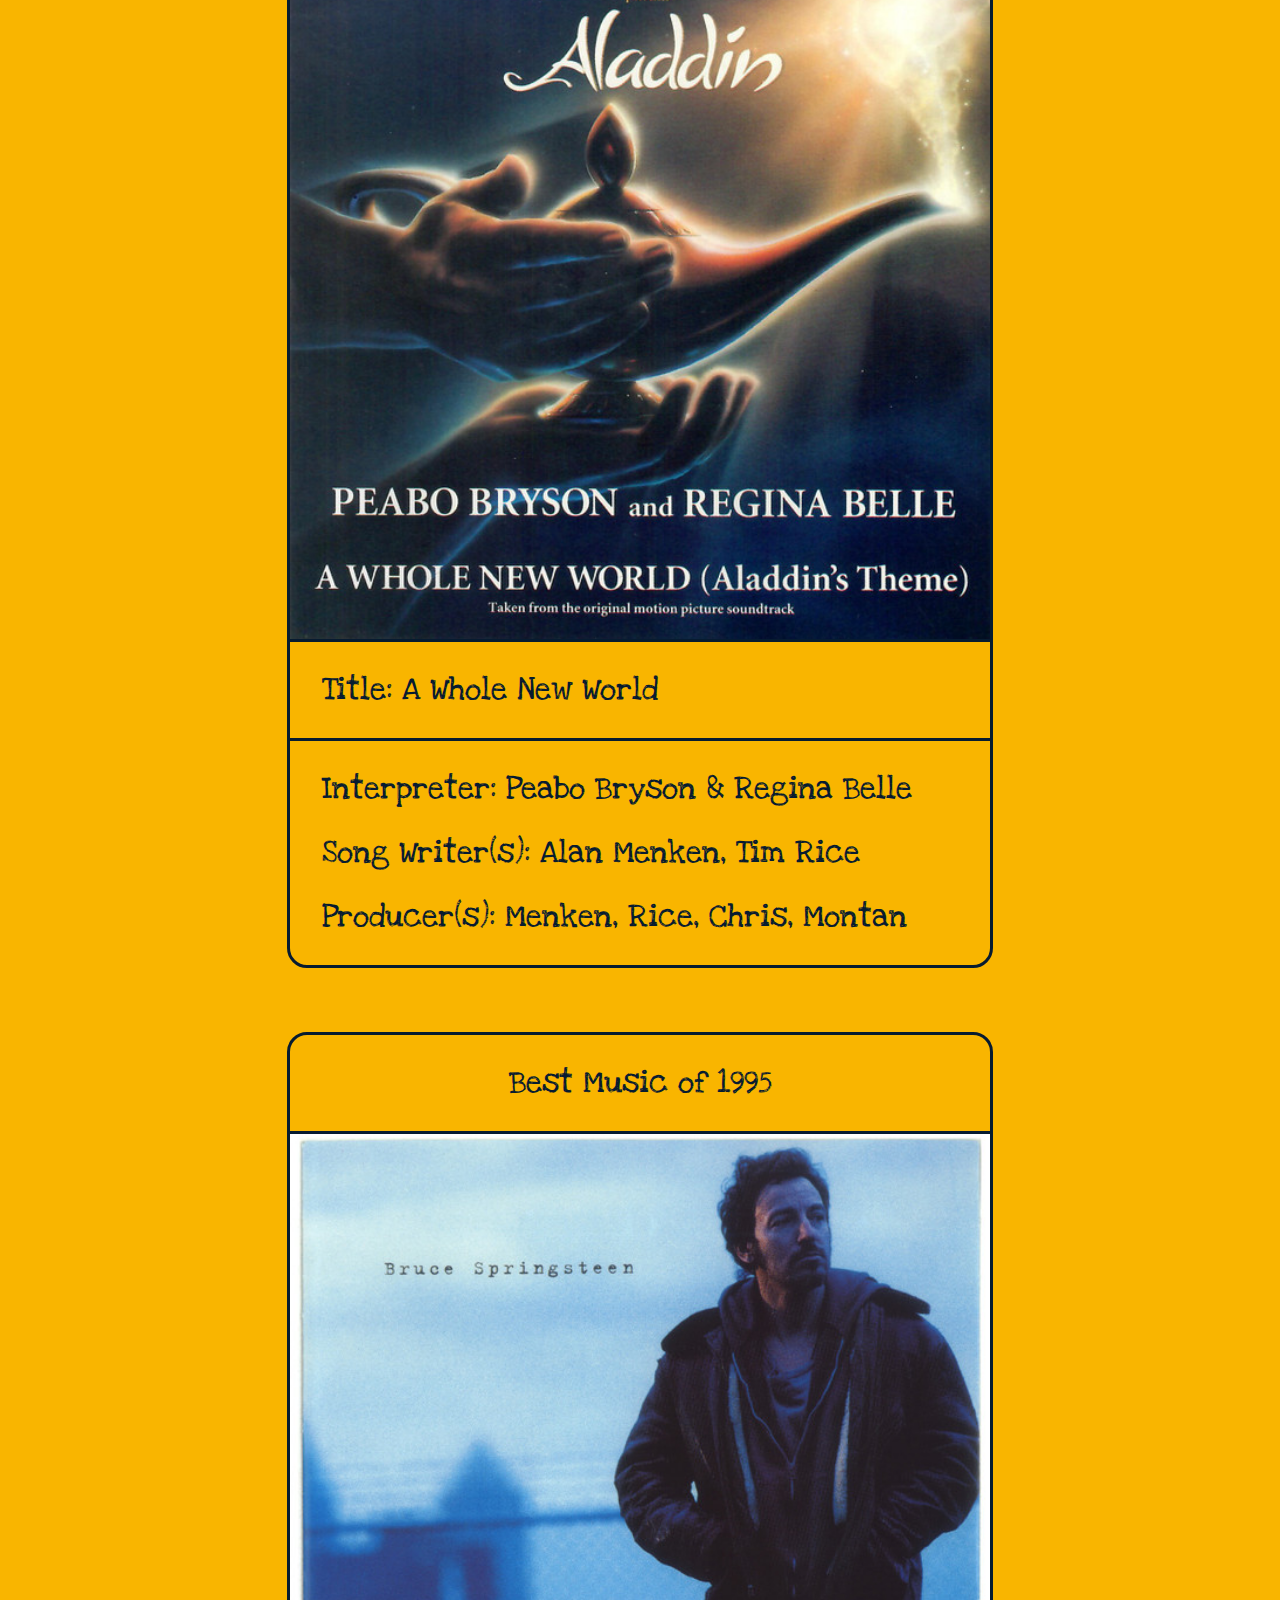
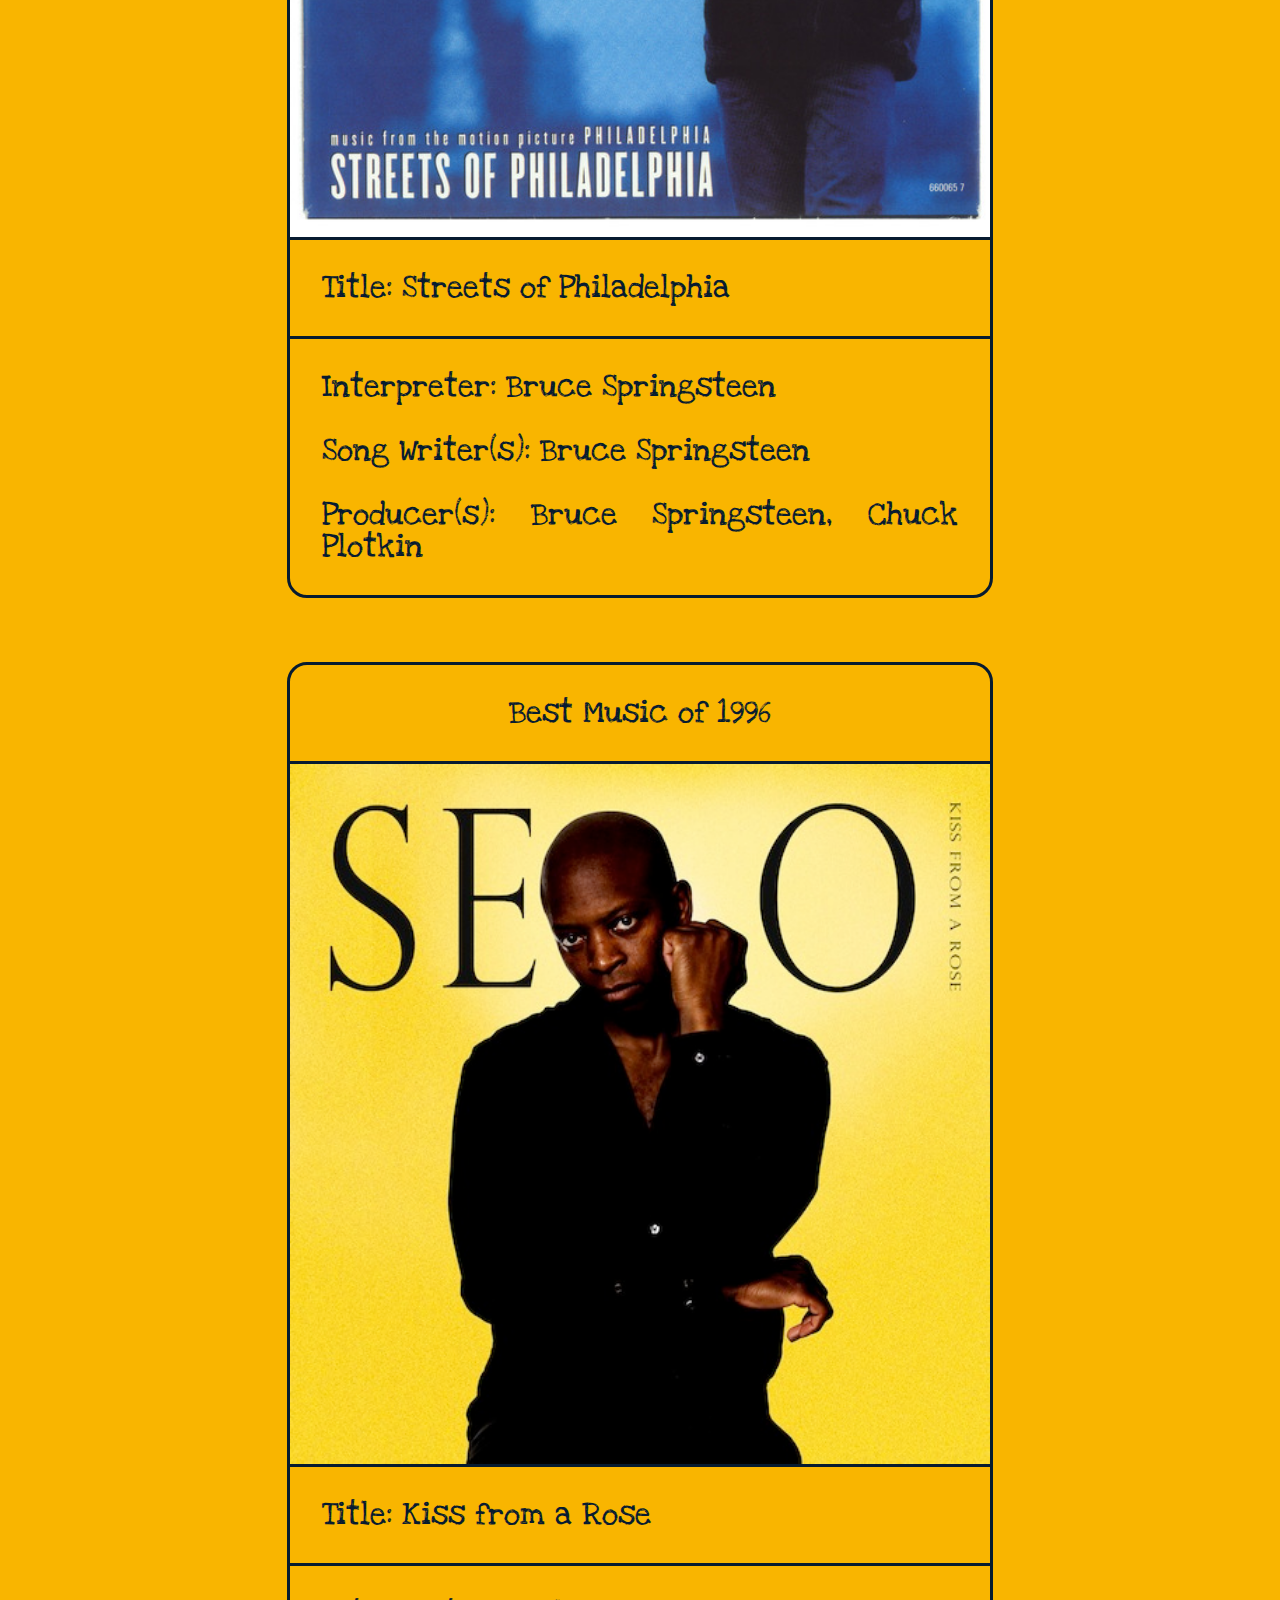
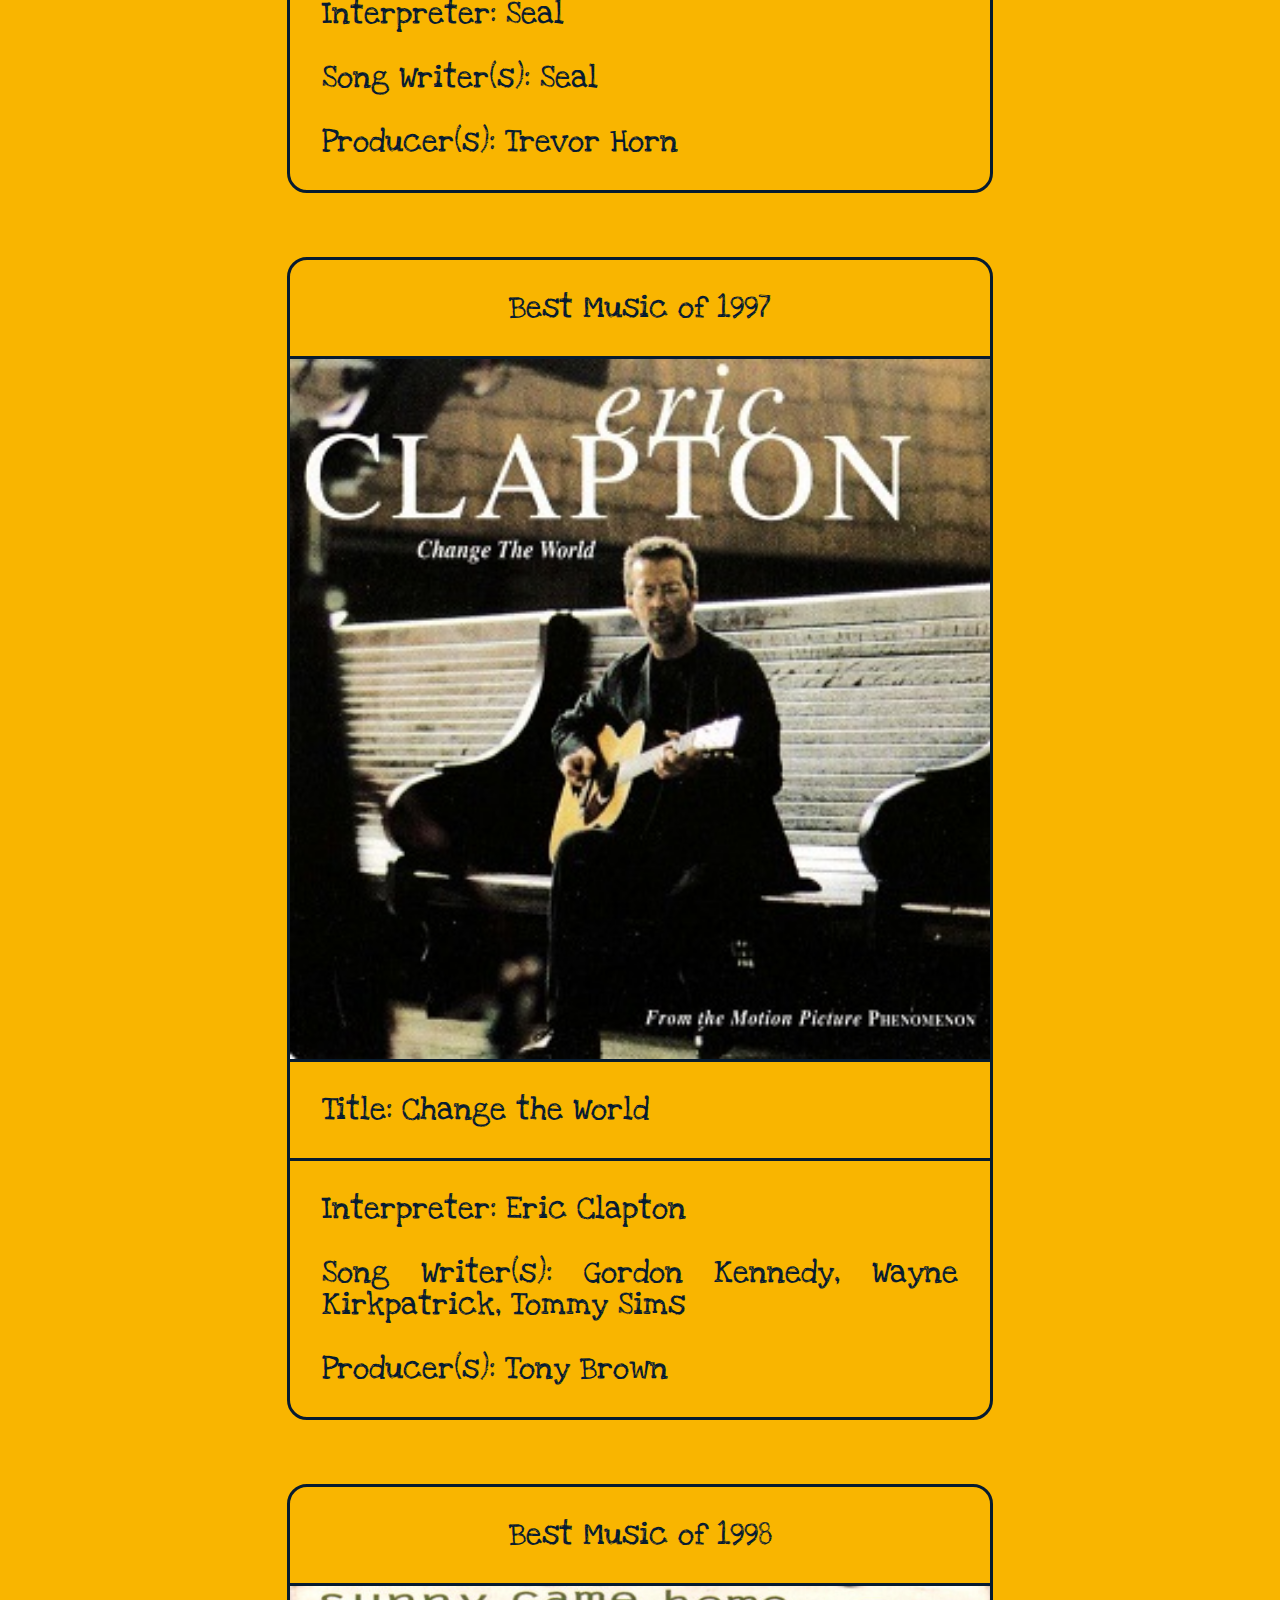
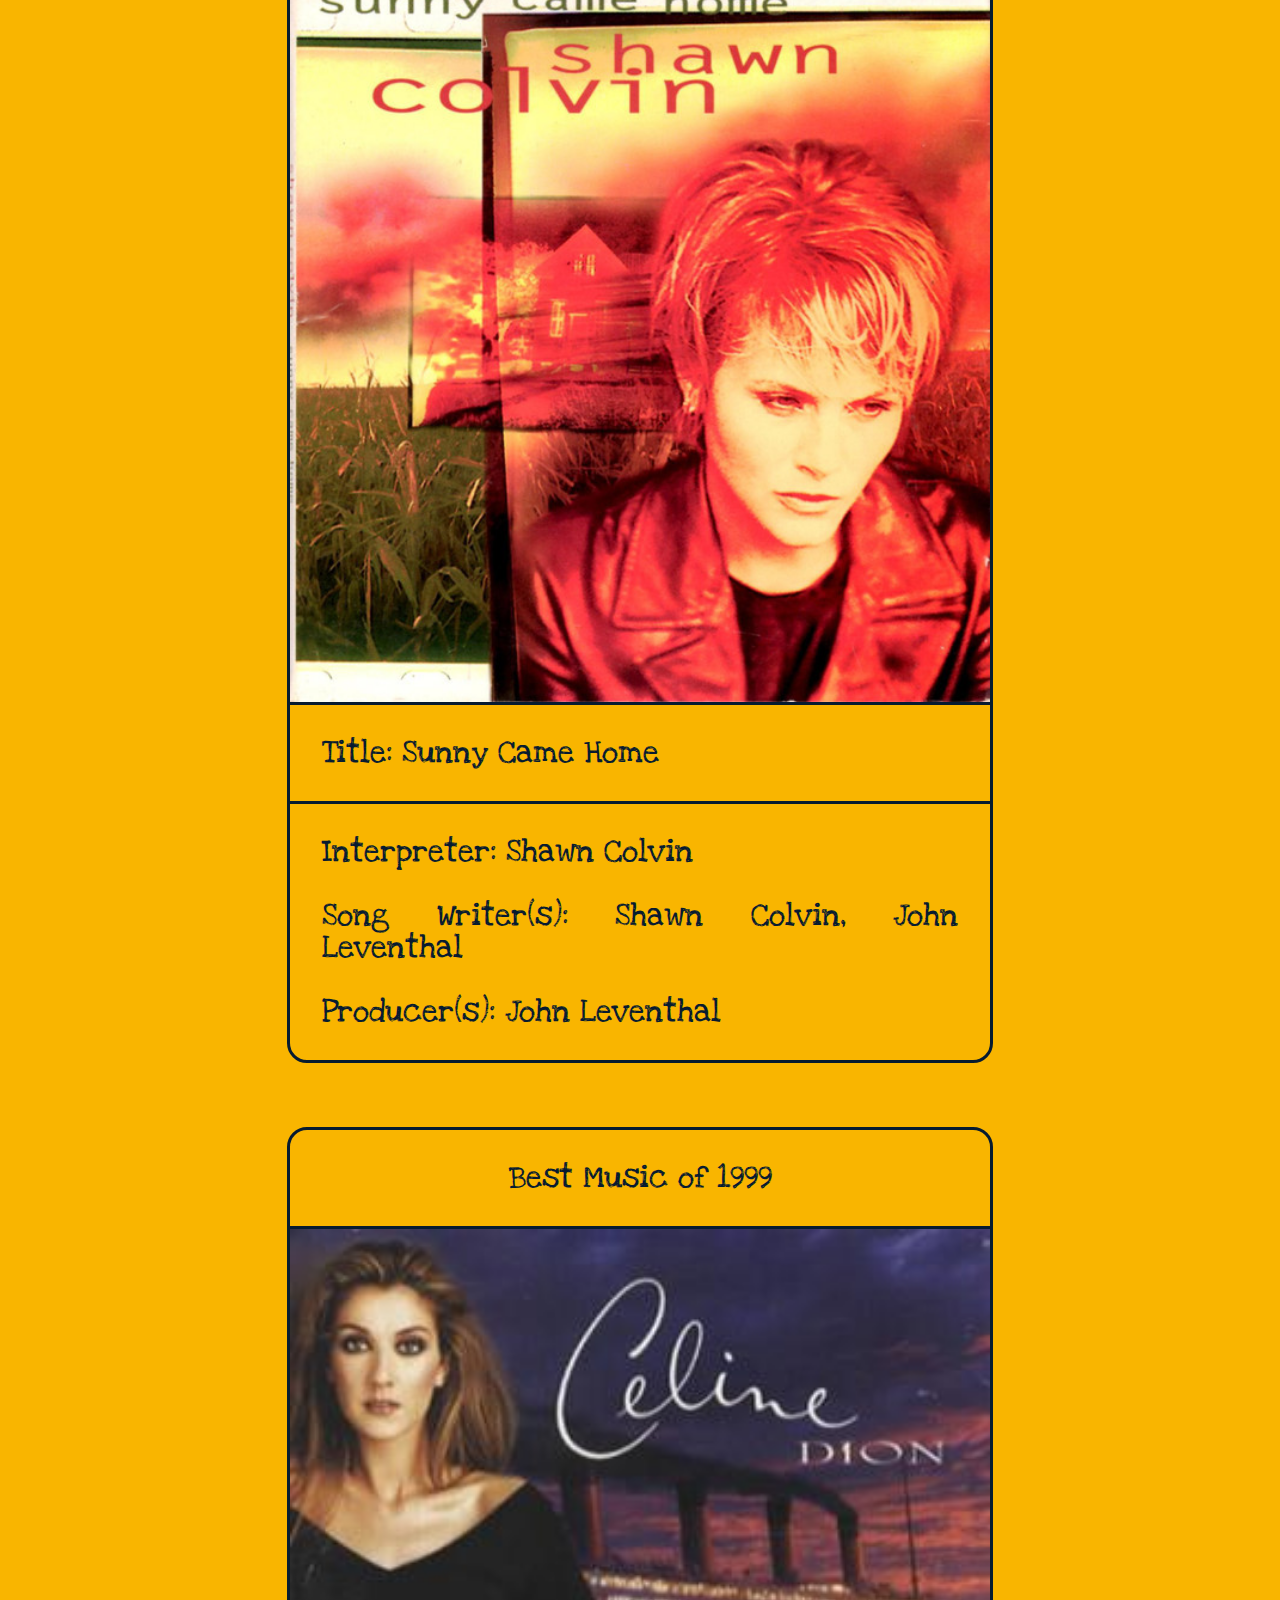
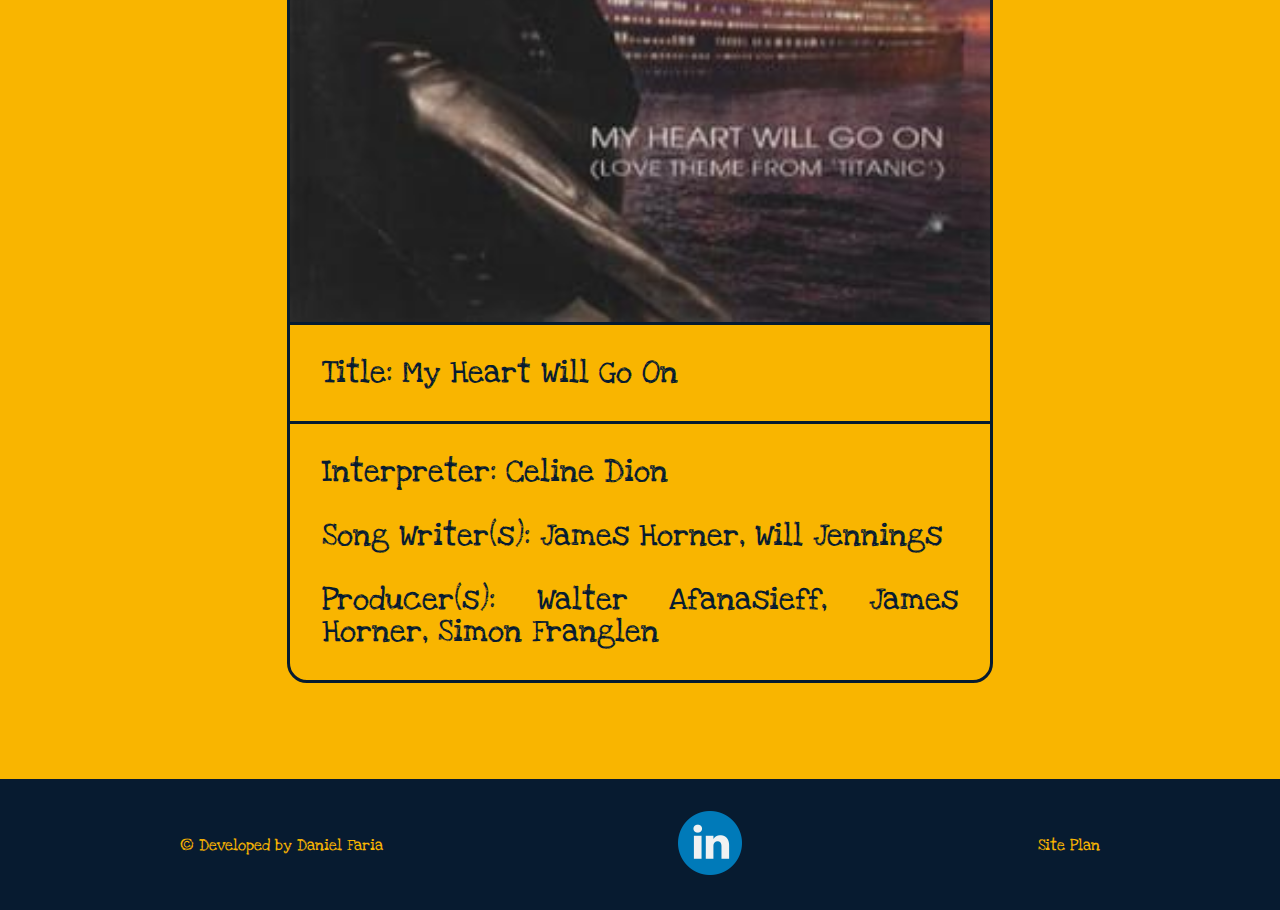
<file: best_music.html>
<!DOCTYPE html>
<html lang="en-us">
<head>
	<meta charset="UTF-8">
	<link rel="preconnect" href="https://fonts.googleapis.com">
	<link rel="preconnect" href="https://fonts.gstatic.com" crossorigin>
	<link href="https://fonts.googleapis.com/css2?family=Love+Ya+Like+A+Sister&display=swap" rel="stylesheet">
	<link type="text/css" rel="stylesheet" href="styles/reset.css">
    <link type="text/css" rel="stylesheet" href="styles/styles.css">

	<title>Best of 90 | Best music</title>
</head>

<body>
	<header>
		<nav>
			<img src="images/logo1.png" alt="logo" class="logo">
			<a href="index.html" class="home">Home</a>
			<a href="best_movies.html">Best movies</a>
			<a href="best_music.html">Best music</a>
		</nav>
	</header>
	<main>
		<div>
            <h1>Best Music</h1>
            <div class="container">
                <h2 class="best_music_of">Best Music of 1990</h2>
                <div class="div_music_data">
                    <a href="https://www.youtube.com/watch?v=0iAzMRKFX3c" target="_blank">
                        <img src="images/best_music_1990.jpeg" alt="best_music_1990" class="poster">
                    </a>
                    <div>
                        <h2 class="music_title">Title: Wind Beneath My Wings</h2>
                        <p class="interpreter">Interpreter: Bette Midler</p>
                        <p class="song_writer">Song Writer(s): Larry Henley e Jeff Silbar</p>
                        <p class="producer">Producer(s): Arif Mardin</p>
                    </div>
                </div>
            </div>
            <div class="container">
                <h2 class="best_music_of">Best Music of 1991</h2>
                <div class="div_music_data">
                    <a href="https://www.youtube.com/watch?v=lN4AcFzxtdE" target="_blank">
                        <img src="images/best_music_1991" alt="best_music_1991" class="poster">
                    </a>
                    <div>
                        <h2 class="music_title">Title: From a Distance</h2>
                        <p class="interpreter">Interpreter: Bette Midler</p>
                        <p class="song_writer">Song Writer(s): Julie Gold</p>
                        <p class="producer">Producer(s): Tony Brown, Nancy Griffith</p>
                    </div>
                </div>
            </div>
            <div class="container">
                <h2 class="best_music_of">Best Music of 1992</h2>
                <div class="div_music_data">
                    <a href="https://www.youtube.com/watch?v=-K80kMe5vd8" target="_blank">
                        <img src="images/best_music_1992" alt="best_music_1992" class="poster">
                    </a>
                    <div>
                        <h2 class="music_title">Title: Unforgettable</h2>
                        <p class="interpreter">Interpreter: Natalie Cole (With Nat King Cole)</p>
                        <p class="song_writer">Song Writer(s): 	Irving Gordon</p>
                        <p class="producer">Producer(s): Lee Gillette</p>
                    </div>
                </div>
            </div>
            <div class="container">
                <h2 class="best_music_of">Best Music of 1993</h2>
                <div class="div_music_data">
                    <a href="https://www.youtube.com/watch?v=JxPj3GAYYZ0" target="_blank">
                        <img src="images/best_music_1993" alt="best_music_1993" class="poster">
                    </a>
                    <div>
                        <h2 class="music_title">Title: Tears in Heaven</h2>
                        <p class="interpreter">Interpreter: Eric Clapton</p>
                        <p class="song_writer">Song Writer(s): Eric Clapton, Will Jennings</p>
                        <p class="producer">Producer(s): Russ Titelman</p>
                    </div>
                </div>
            </div>
            <div class="container">
                <h2 class="best_music_of">Best Music of 1994</h2>
                <div class="div_music_data">
                    <a href="https://www.youtube.com/watch?v=PmvT7B3u7II" target="_blank">
                        <img src="images/best_music_1994" alt="best_music_1994" class="poster">
                    </a>
                    <div>
                        <h2 class="music_title">Title: A Whole New World</h2>
                        <p class="interpreter">Interpreter: Peabo Bryson & Regina Belle</p>
                        <p class="song_writer">Song Writer(s): Alan Menken, Tim Rice</p>
                        <p class="producer">Producer(s): Menken, Rice, Chris, Montan</p>
                    </div>
                </div>
            </div>
            <div class="container">
                <h2 class="best_music_of">Best Music of 1995</h2>
                <div class="div_music_data">
                    <a href="https://www.youtube.com/watch?v=4z2DtNW79sQ" target="_blank">
                        <img src="images/best_music_1995" alt="best_music_1995" class="poster">
                    </a>
                    <div>
                        <h2 class="music_title">Title: Streets of Philadelphia</h2>
                        <p class="interpreter">Interpreter: Bruce Springsteen</p>
                        <p class="song_writer">Song Writer(s): Bruce Springsteen</p>
                        <p class="producer">Producer(s): Bruce Springsteen, Chuck Plotkin</p>
                    </div>
                </div>
            </div>
            <div class="container">
                <h2 class="best_music_of">Best Music of 1996</h2>
                <div class="div_music_data">
                    <a href="https://www.youtube.com/watch?v=3-Yh6rnOchs" target="_blank">
                        <img src="images/best_music_1996" alt="best_music_1996" class="poster">
                    </a>
                    <div>
                        <h2 class="music_title">Title: Kiss from a Rose</h2>
                        <p class="interpreter">Interpreter: Seal</p>
                        <p class="song_writer">Song Writer(s): Seal</p>
                        <p class="producer">Producer(s): Trevor Horn</p>
                    </div>
                </div>
            </div>
            <div class="container">
                <h2 class="best_music_of">Best Music of 1997</h2>
                <div class="div_music_data">
                    <a href="https://www.youtube.com/watch?v=x11NA63gLDM" target="_blank">
                        <img src="images/best_music_1997" alt="best_music_1997" class="poster">
                    </a>
                    <div>
                        <h2 class="music_title">Title: Change the World</h2>
                        <p class="interpreter">Interpreter: Eric Clapton</p>
                        <p class="song_writer">Song Writer(s): Gordon Kennedy, Wayne Kirkpatrick, Tommy Sims</p>
                        <p class="producer">Producer(s): Tony Brown</p>
                    </div>
                </div>
            </div>
            <div class="container">
                <h2 class="best_music_of">Best Music of 1998</h2>
                <div class="div_music_data"> 
                    <a href="https://www.youtube.com/watch?v=qfKKBDFCiIA" target="_blank">
                        <img src="images/best_music_1998" alt="best_music_1998" class="poster">
                    </a>
                    <div>
                        <h2 class="music_title">Title: Sunny Came Home</h2>
                        <p class="interpreter">Interpreter: Shawn Colvin</p>
                        <p class="song_writer">Song Writer(s): Shawn Colvin, John Leventhal</p>
                        <p class="producer">Producer(s): John Leventhal</p>
                    </div>
                </div>
            </div>
            <div class="container">
                <h2 class="best_music_of">Best Music of 1999</h2>
                <div class="div_music_data">
                    <a href="https://www.youtube.com/watch?v=IAuRoAUV19o" target="_blank">
                        <img src="images/best_music_1999" alt="best_music_1999" class="poster">
                    </a>
                    <div>
                        <h2 class="music_title">Title: My Heart Will Go On</h2>
                        <p class="interpreter">Interpreter: Celine Dion</p>
                        <p class="song_writer">Song Writer(s): James Horner, Will Jennings</p>
                        <p class="producer">Producer(s): Walter Afanasieff, James Horner, Simon Franglen</p>
                    </div>
                </div>
            </div>
            
        </div>
		
	</main>
	<footer>
        <h2>&copy; Developed by Daniel Faria</h2>
        <div class="social">
            <a href="https://www.linkedin.com/in/daniel-faria-55312336/" target="_self">
                <img src="images/linkedin.png" alt="linkedin icon" class="linkedin_icon">
            </a>
        </div>
        <a href="https://danielcordeirofaria.github.io/bestof90/site-plan.html">Site Plan</a>


    </footer>


</body>
</html>
</file>
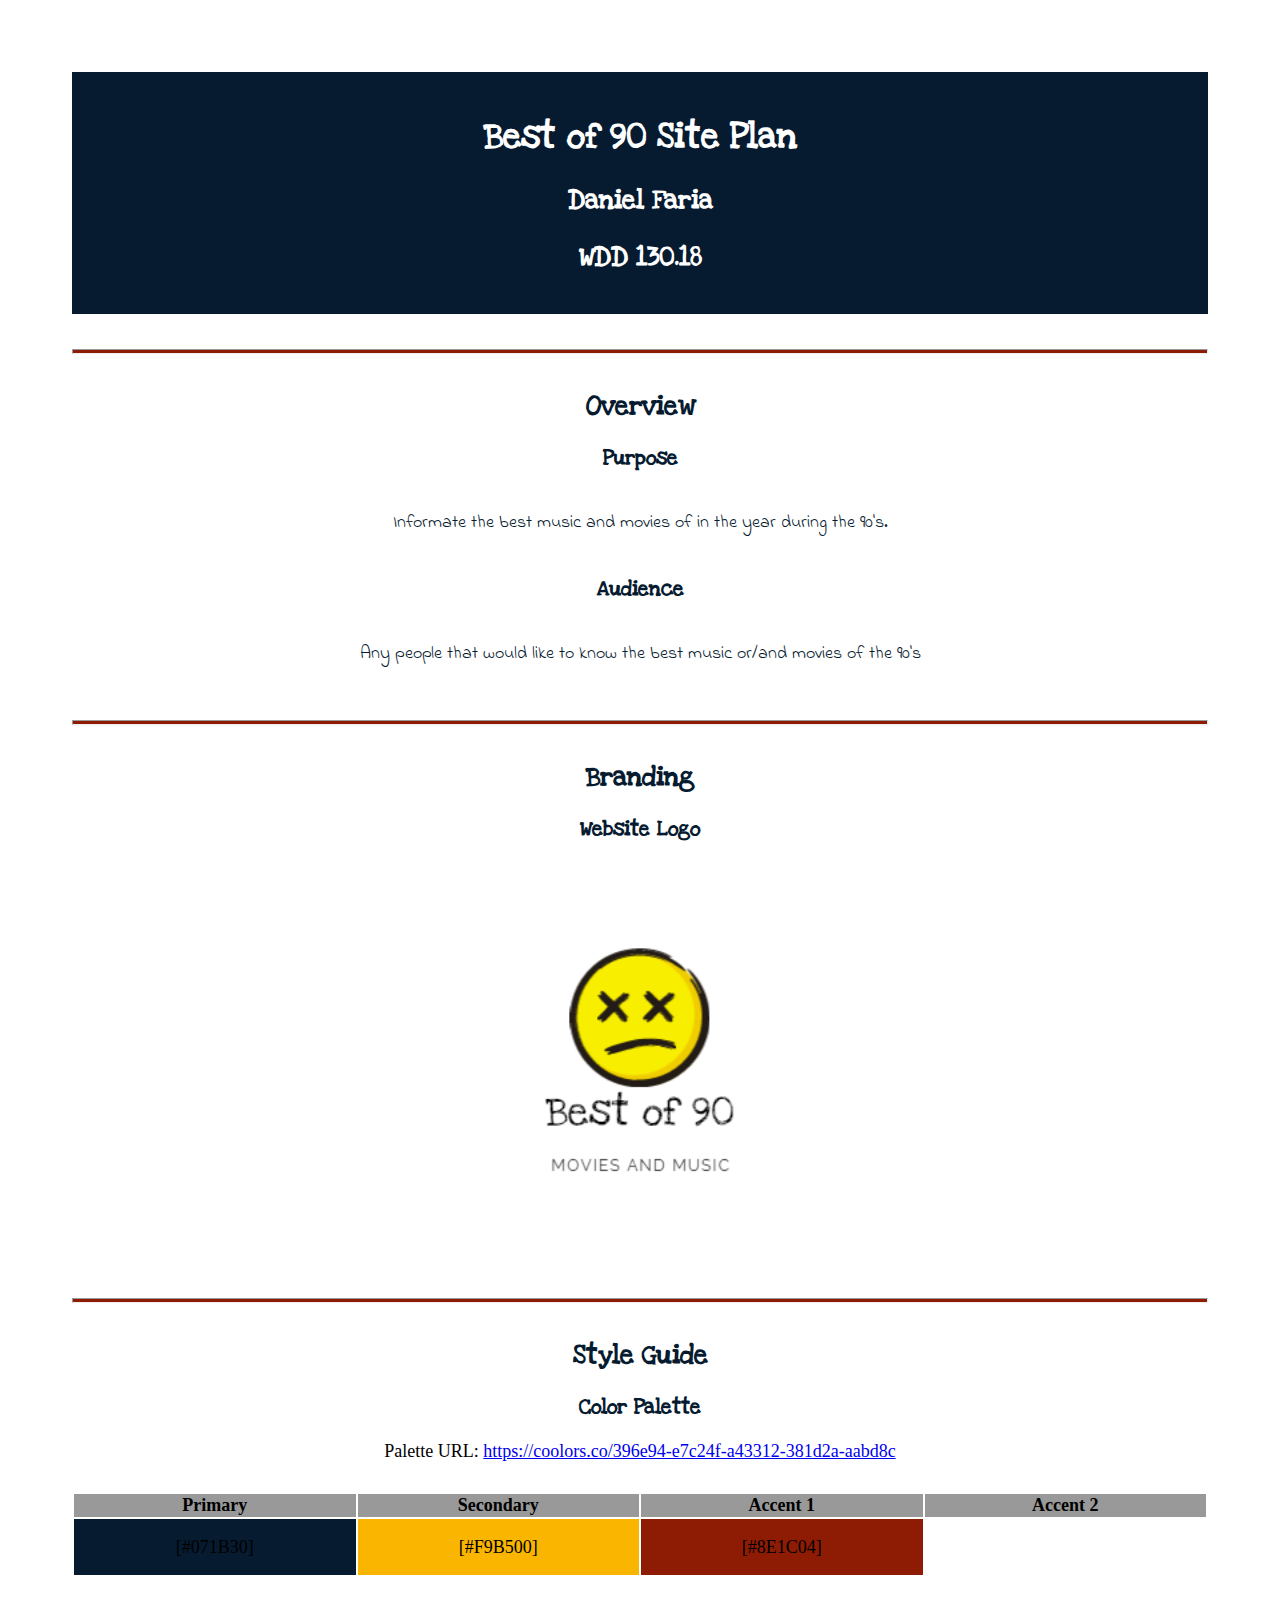
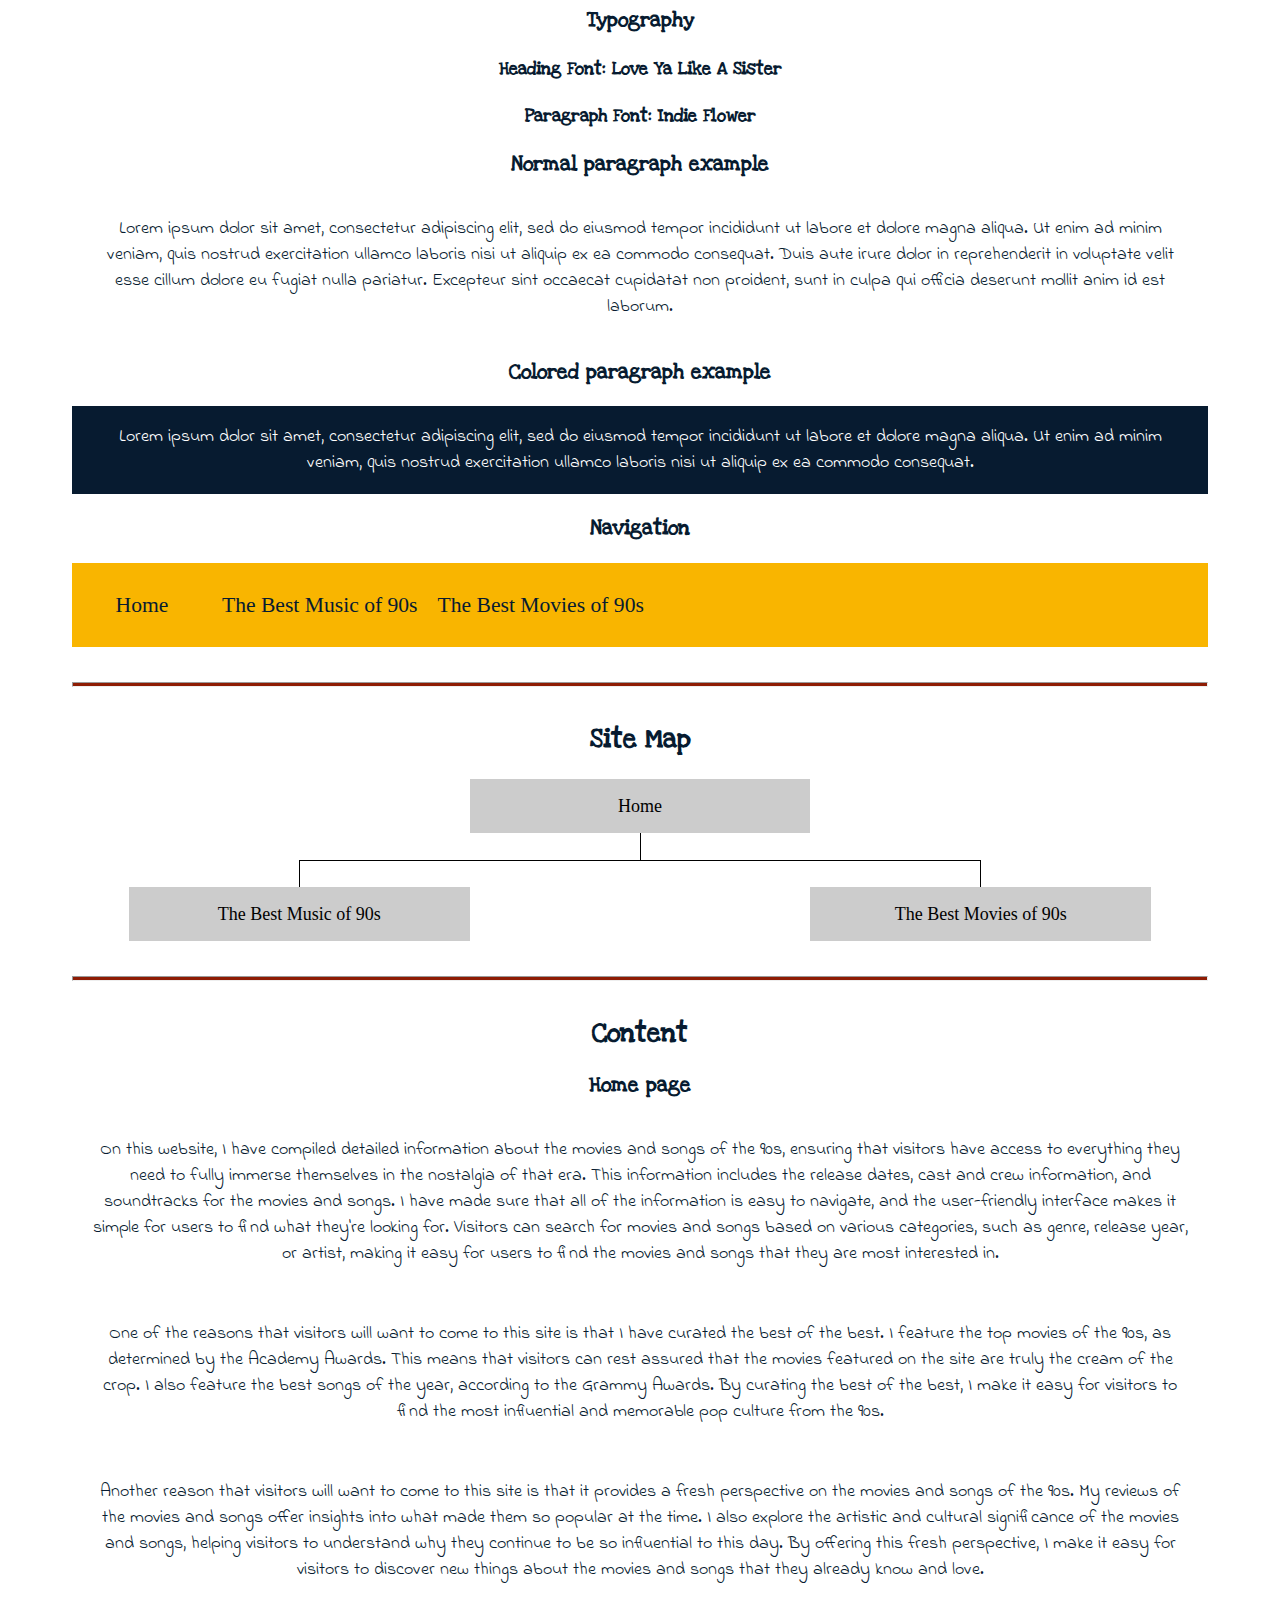
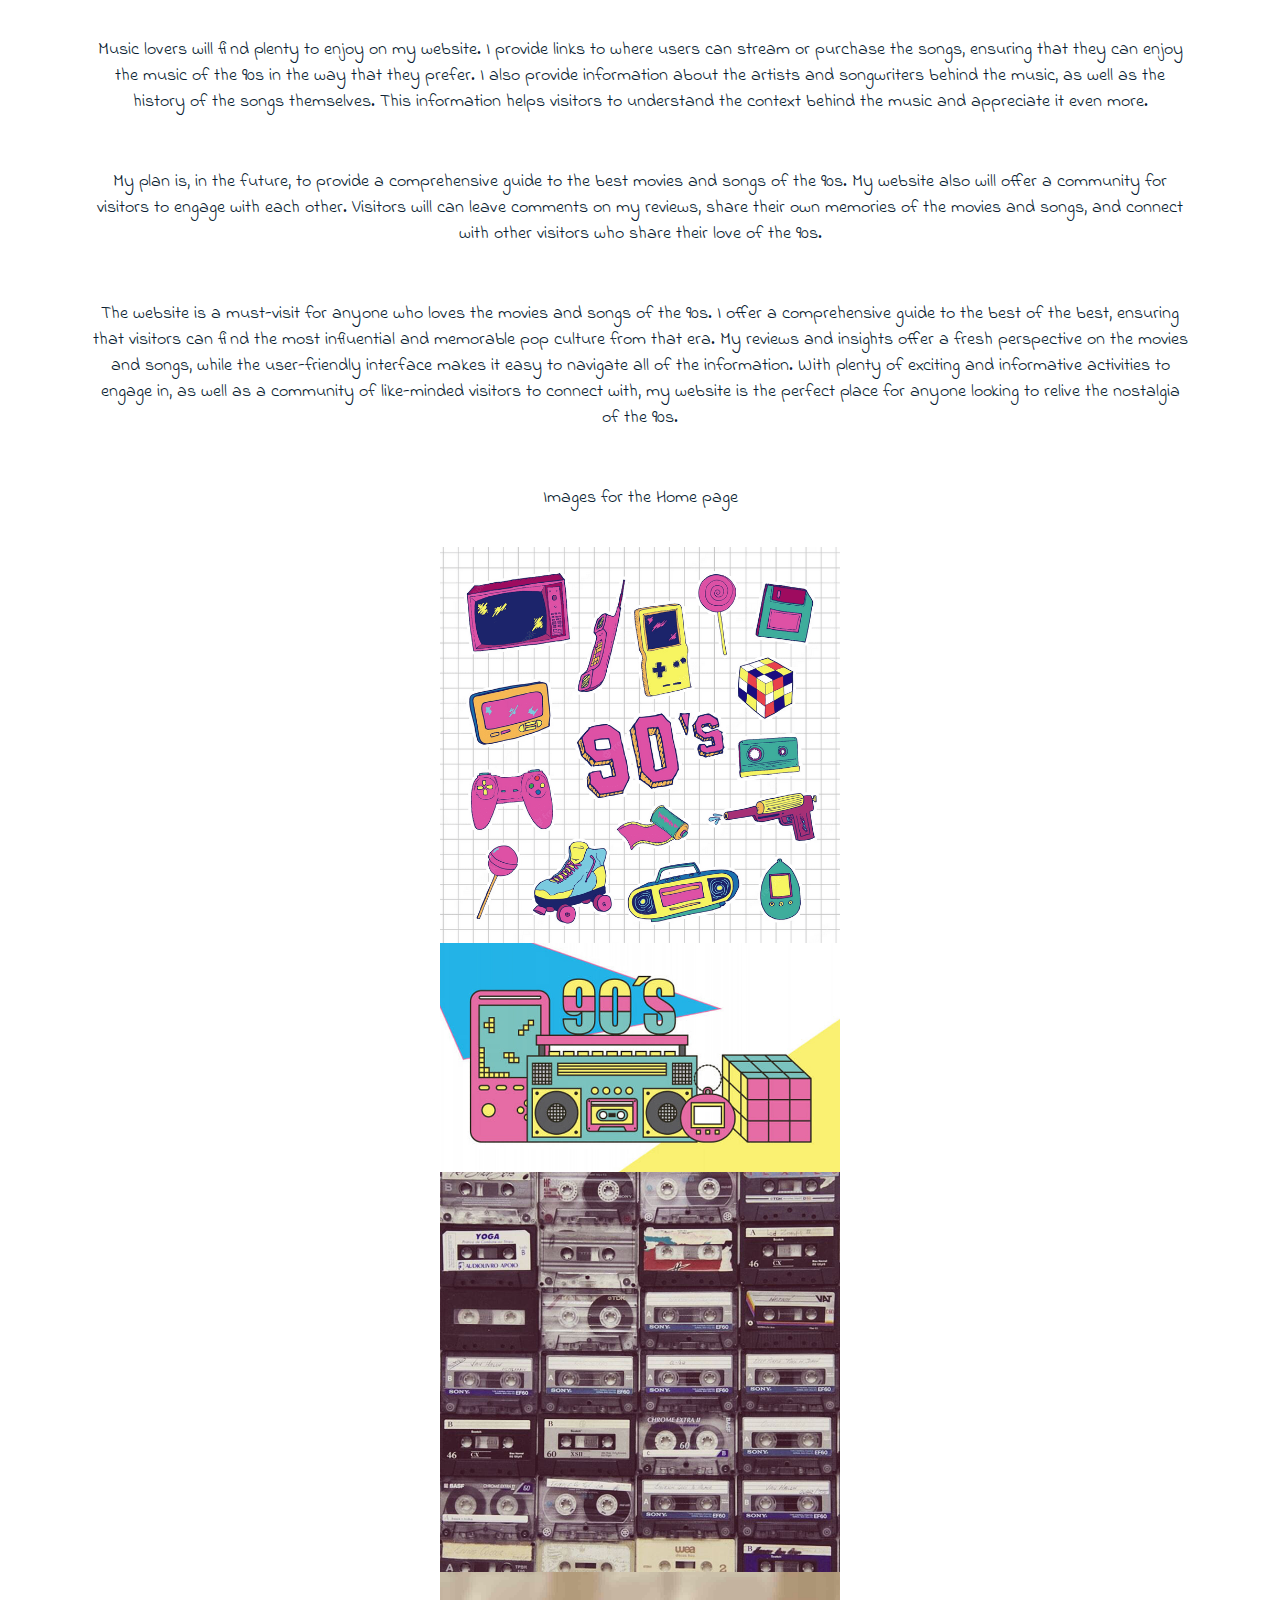
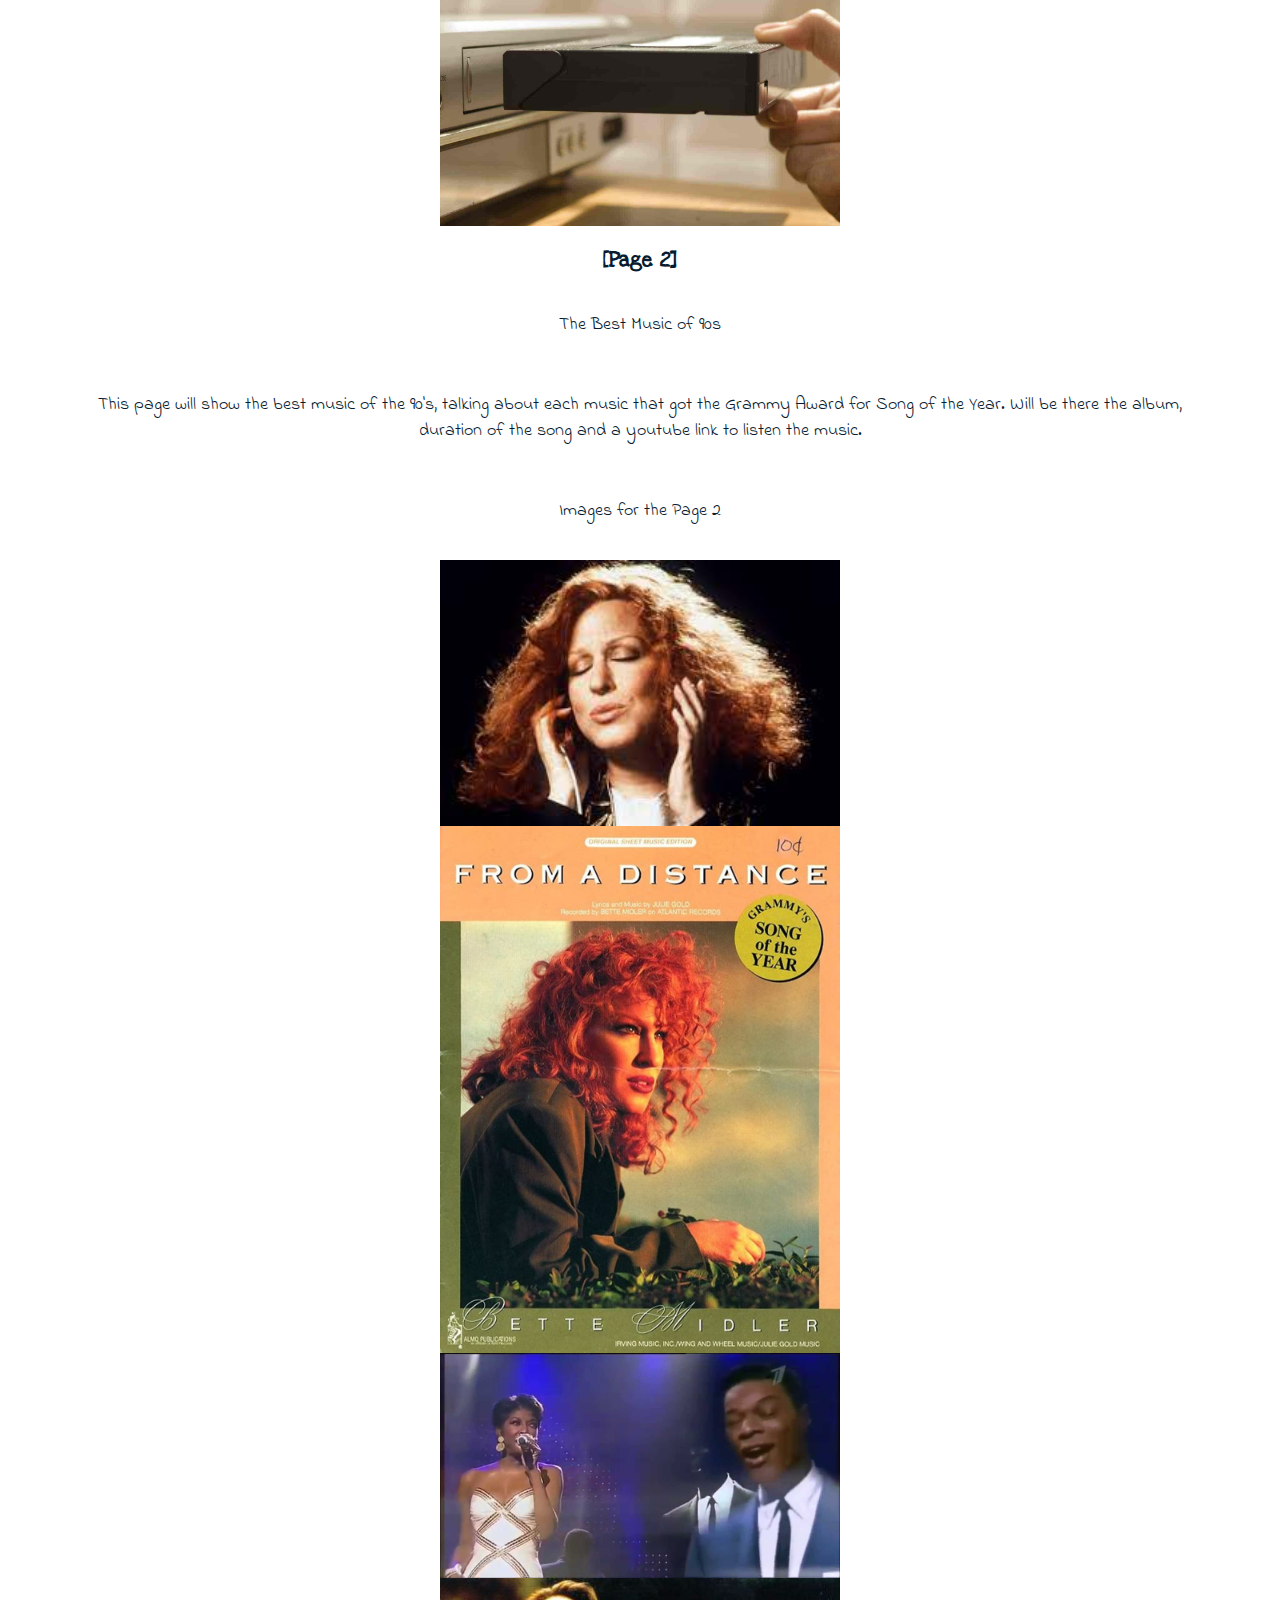
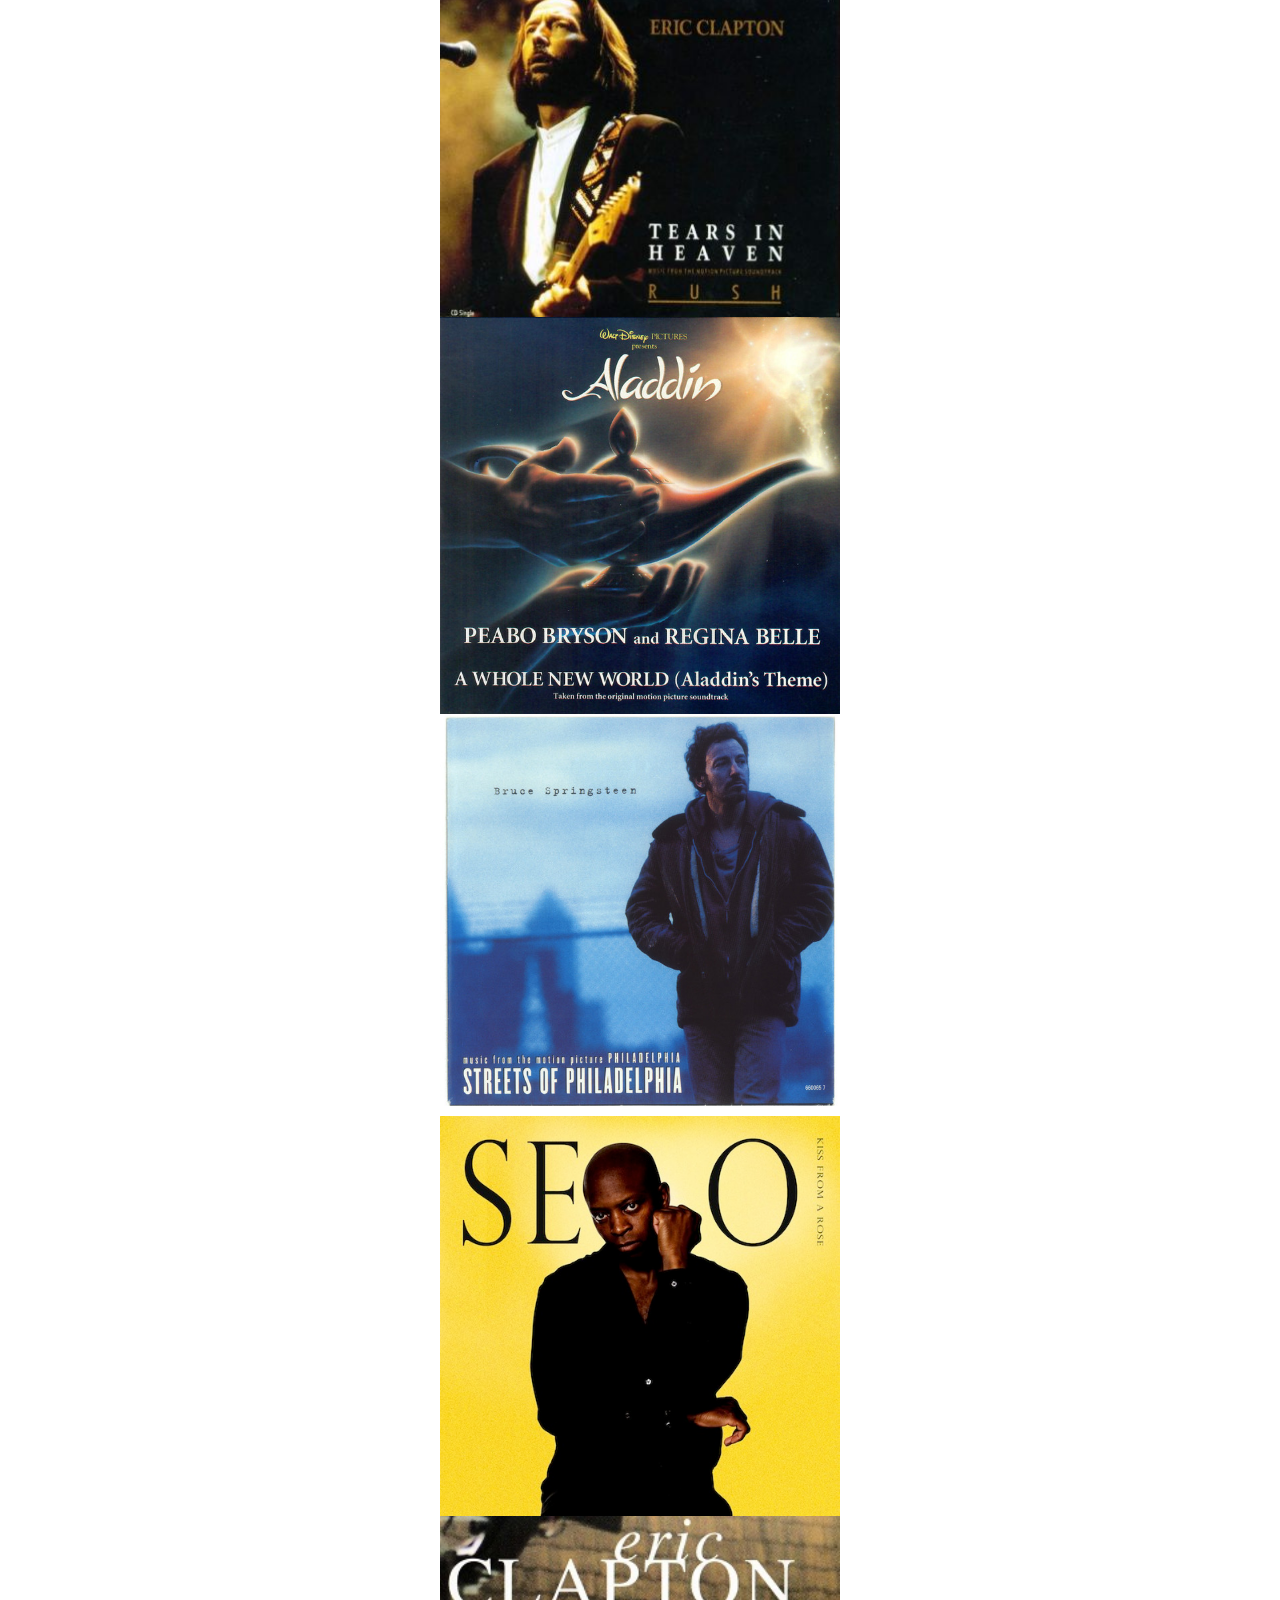
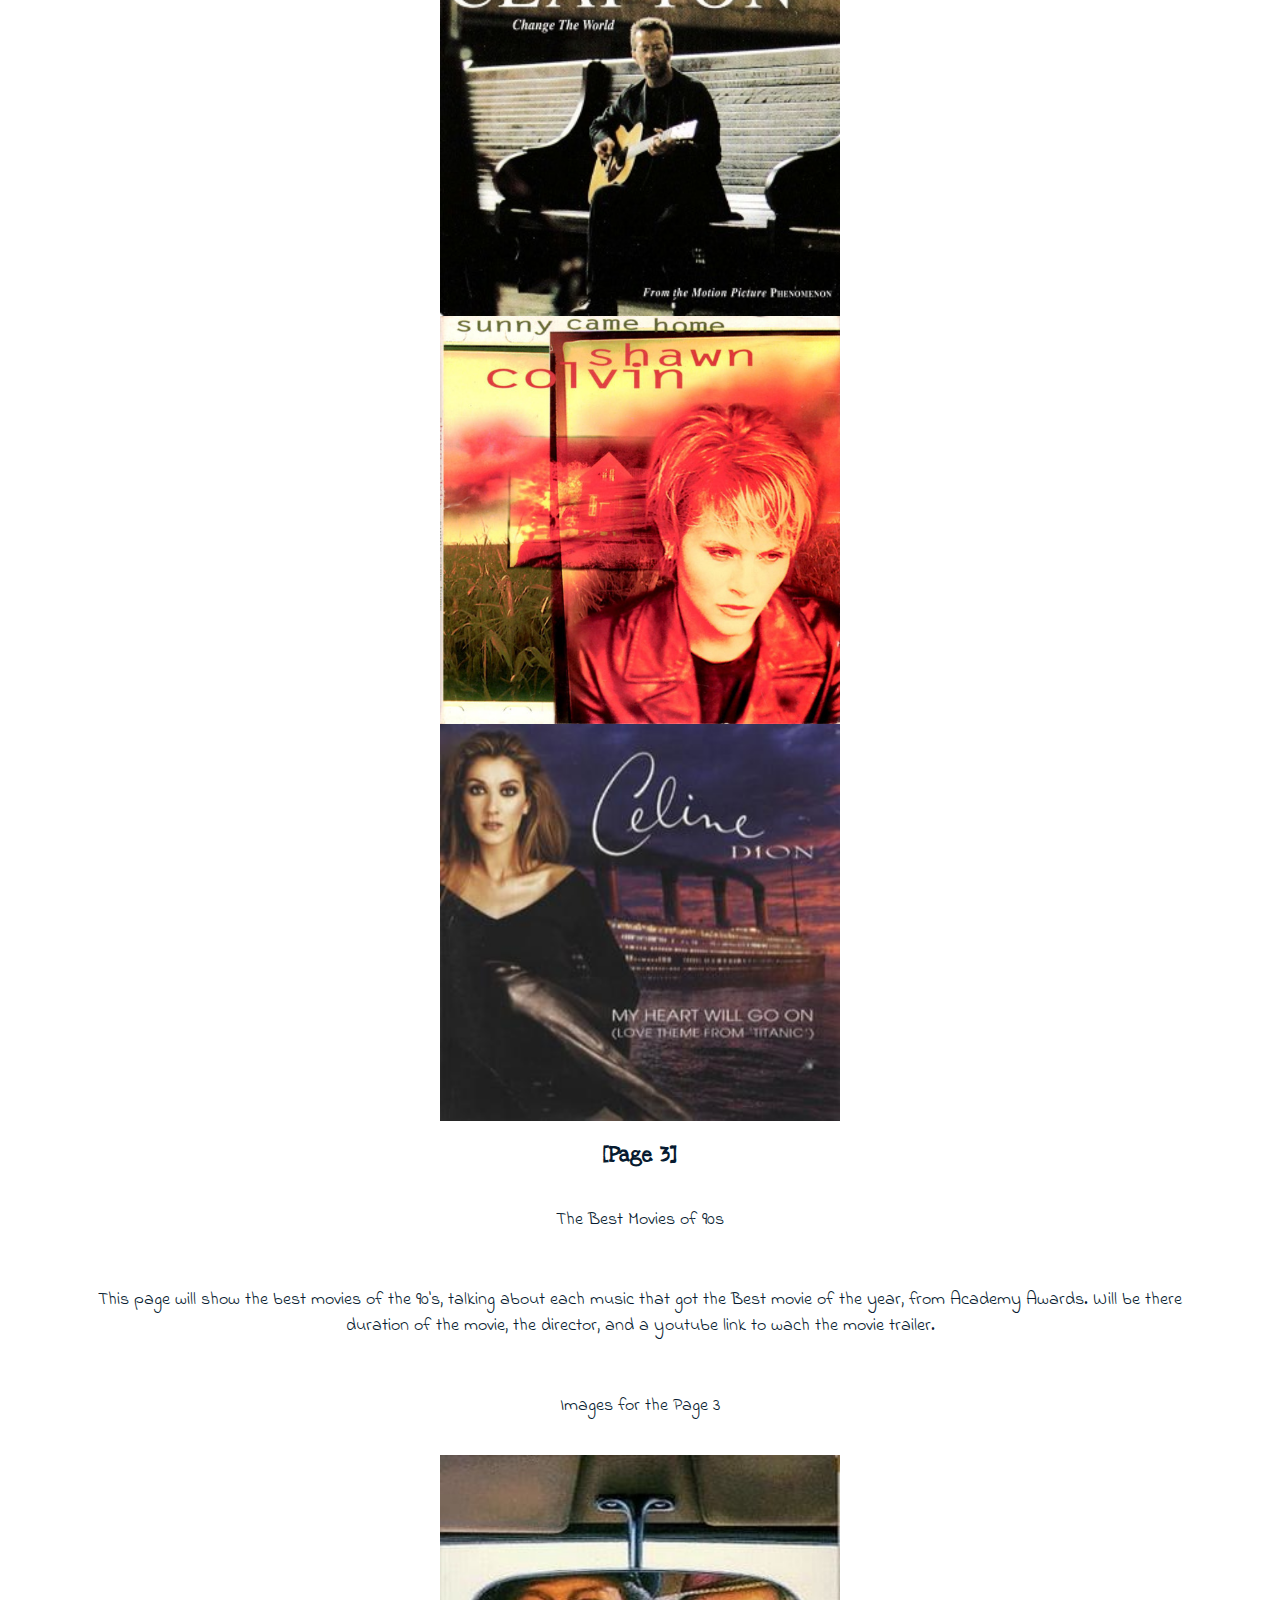
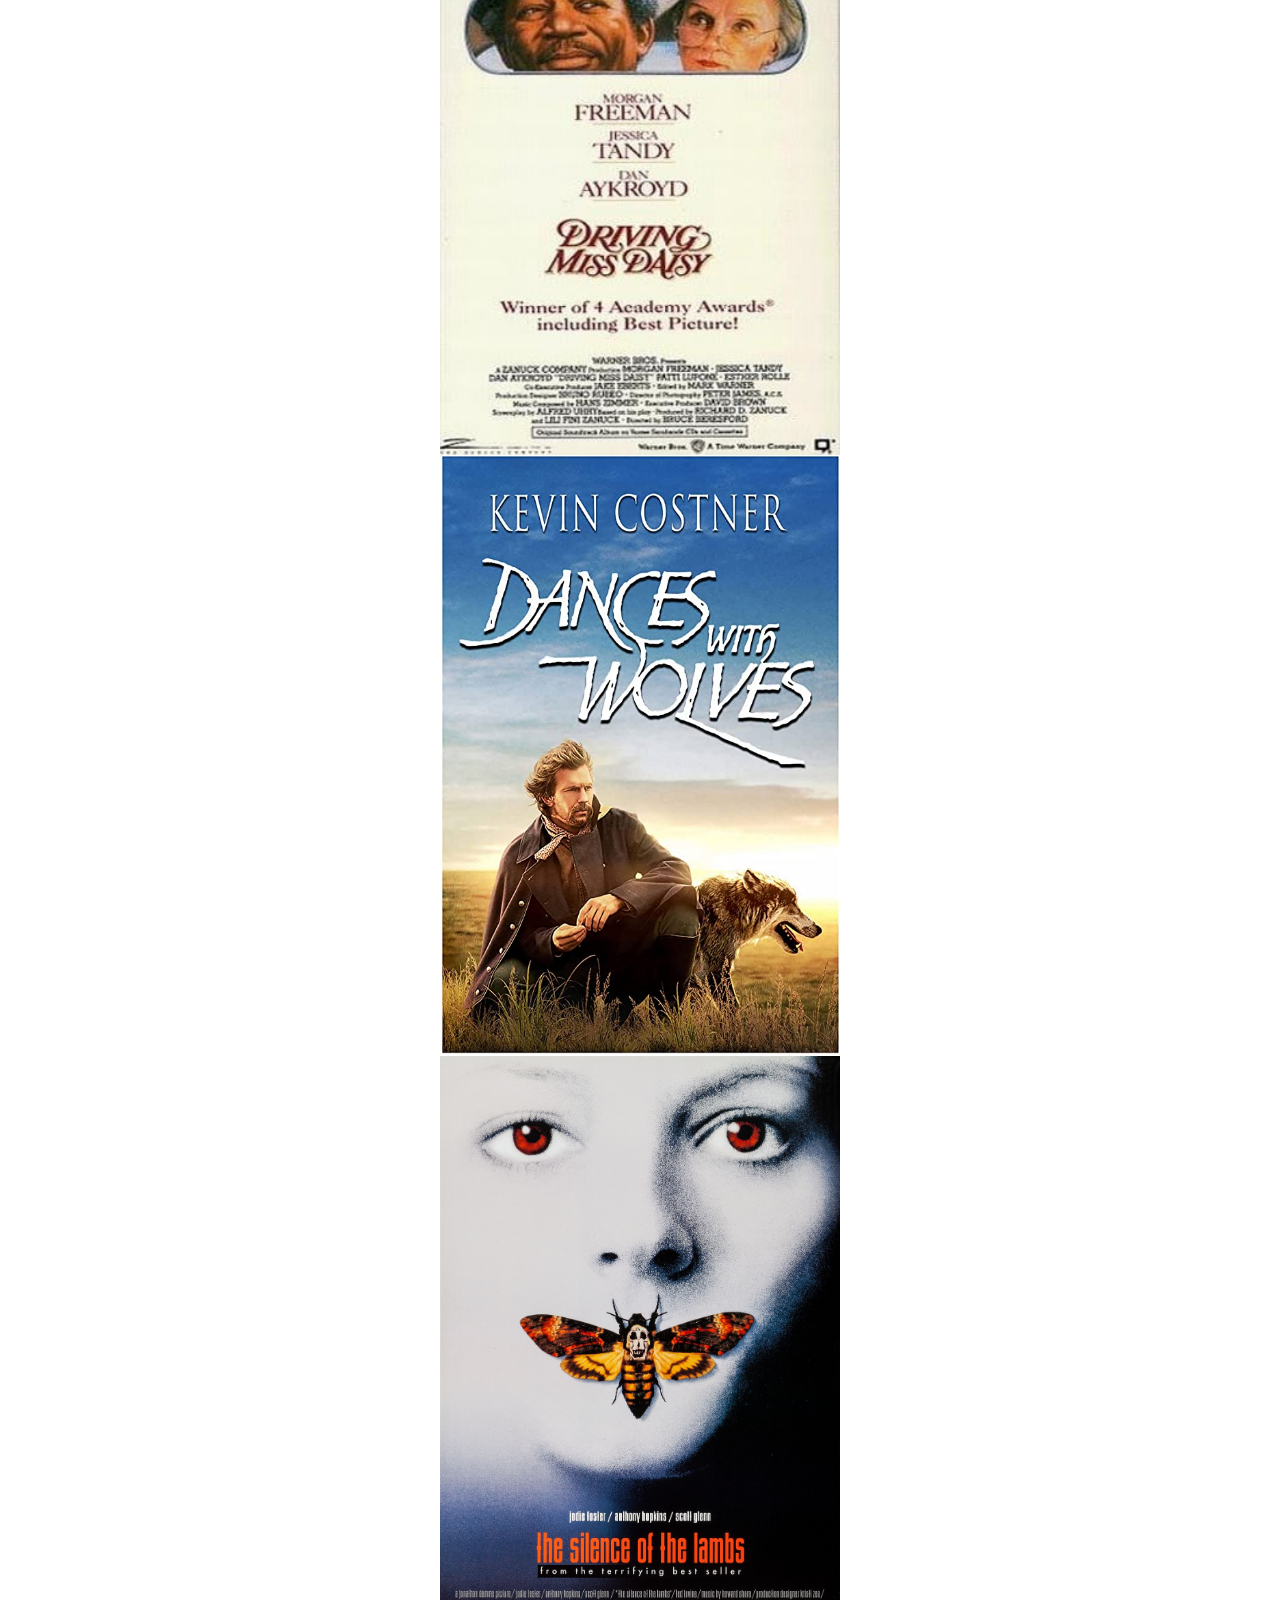
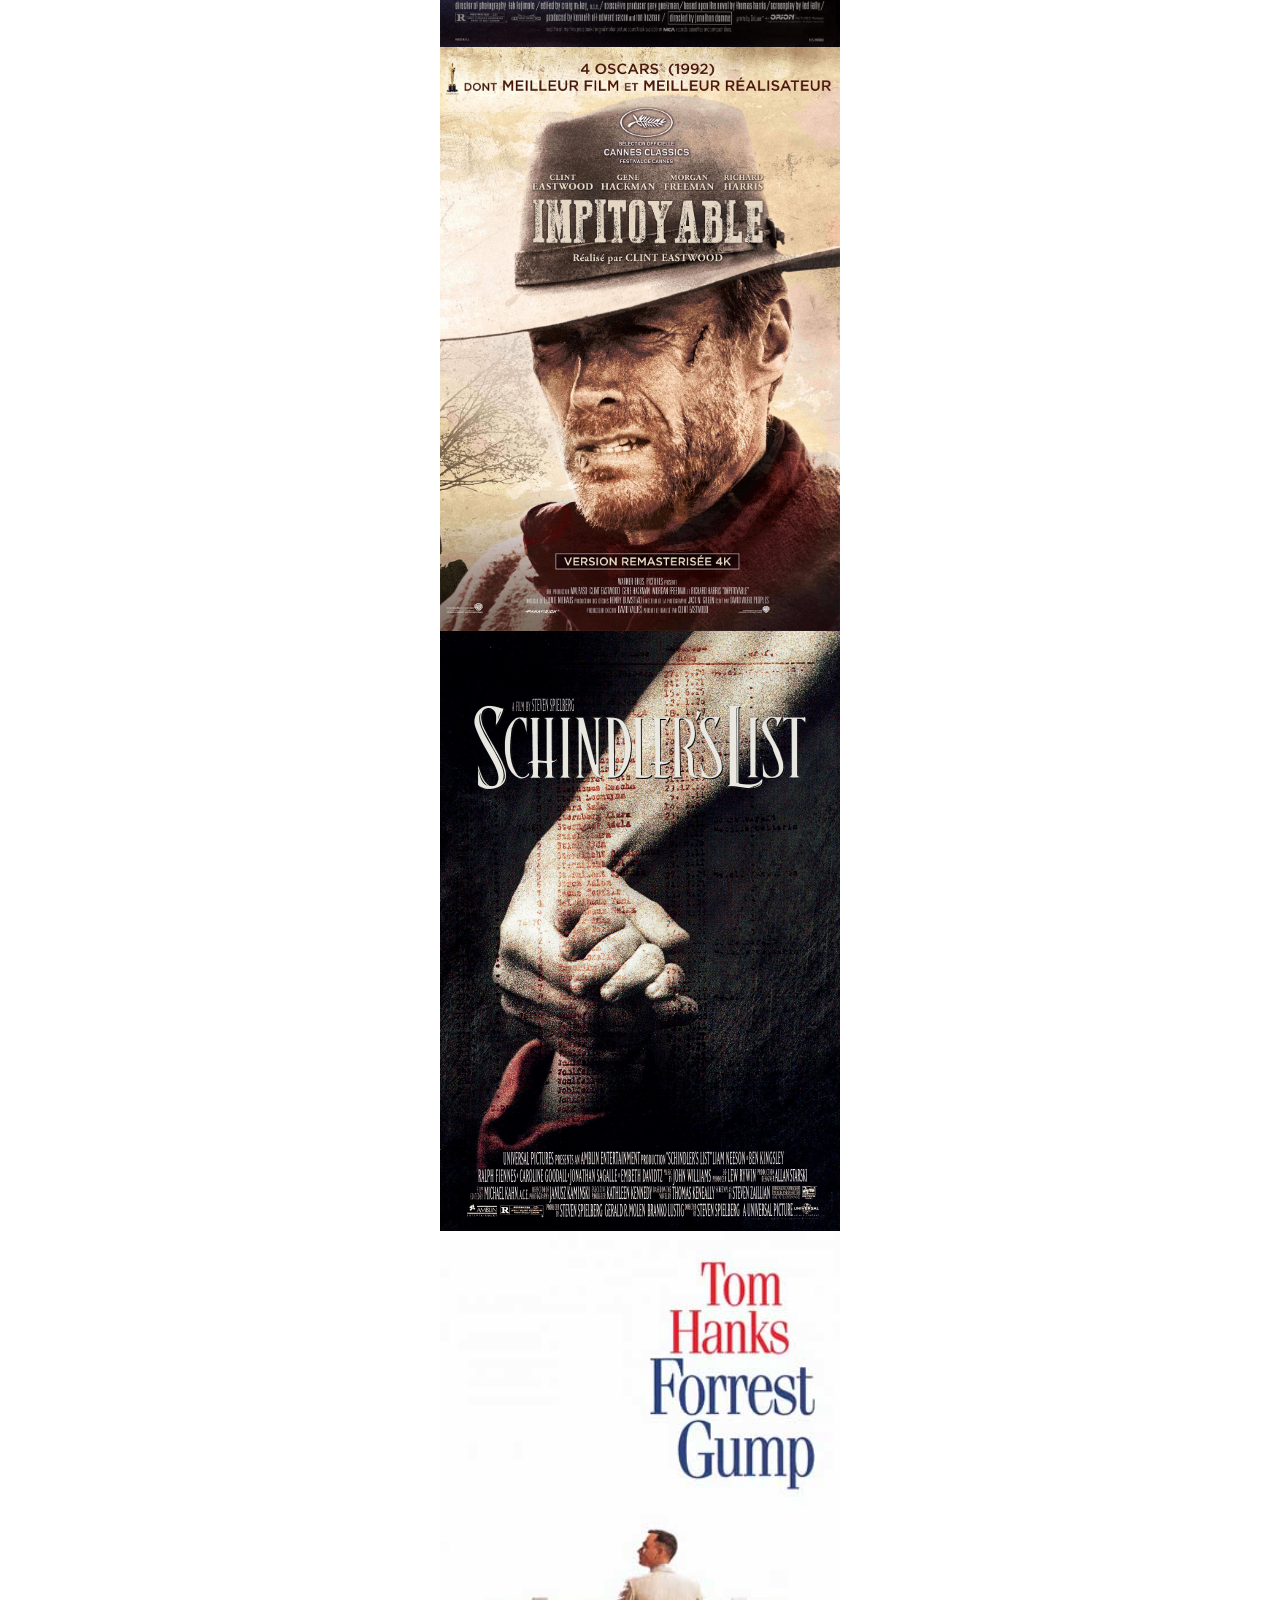
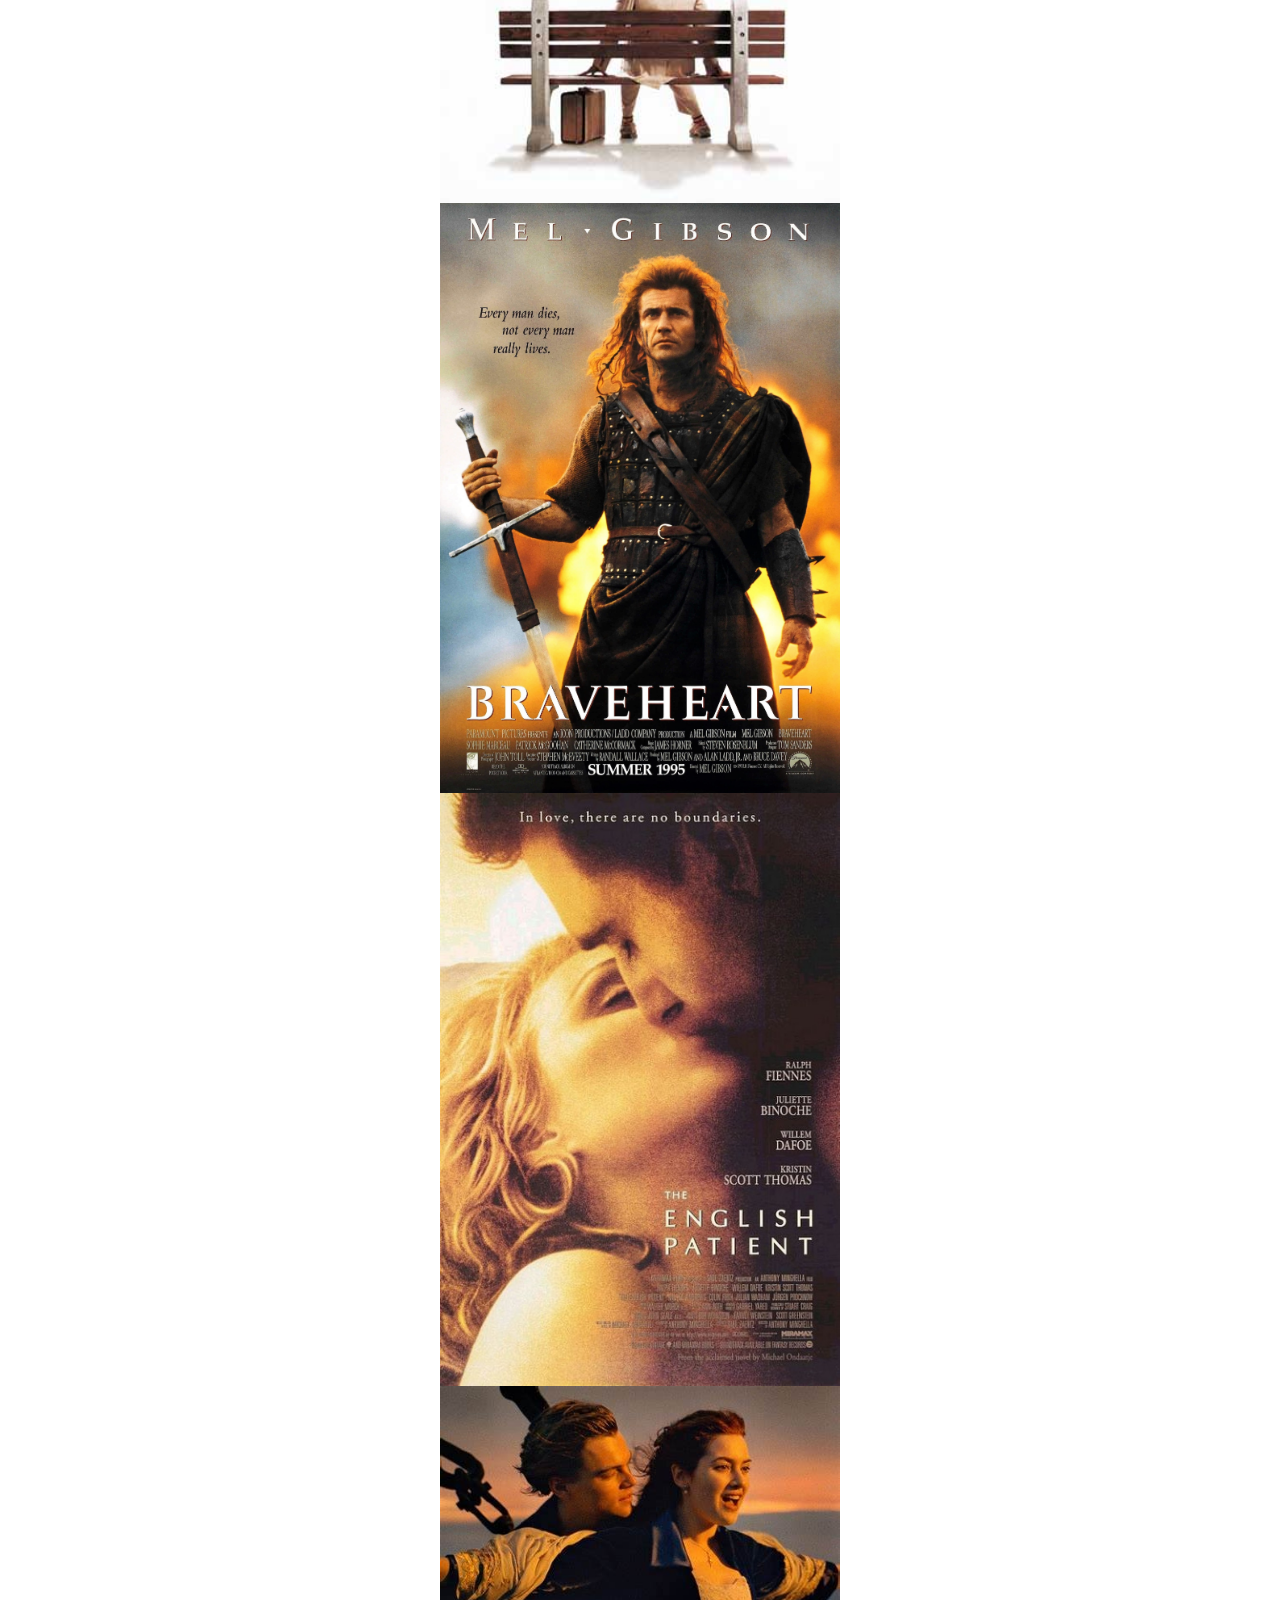
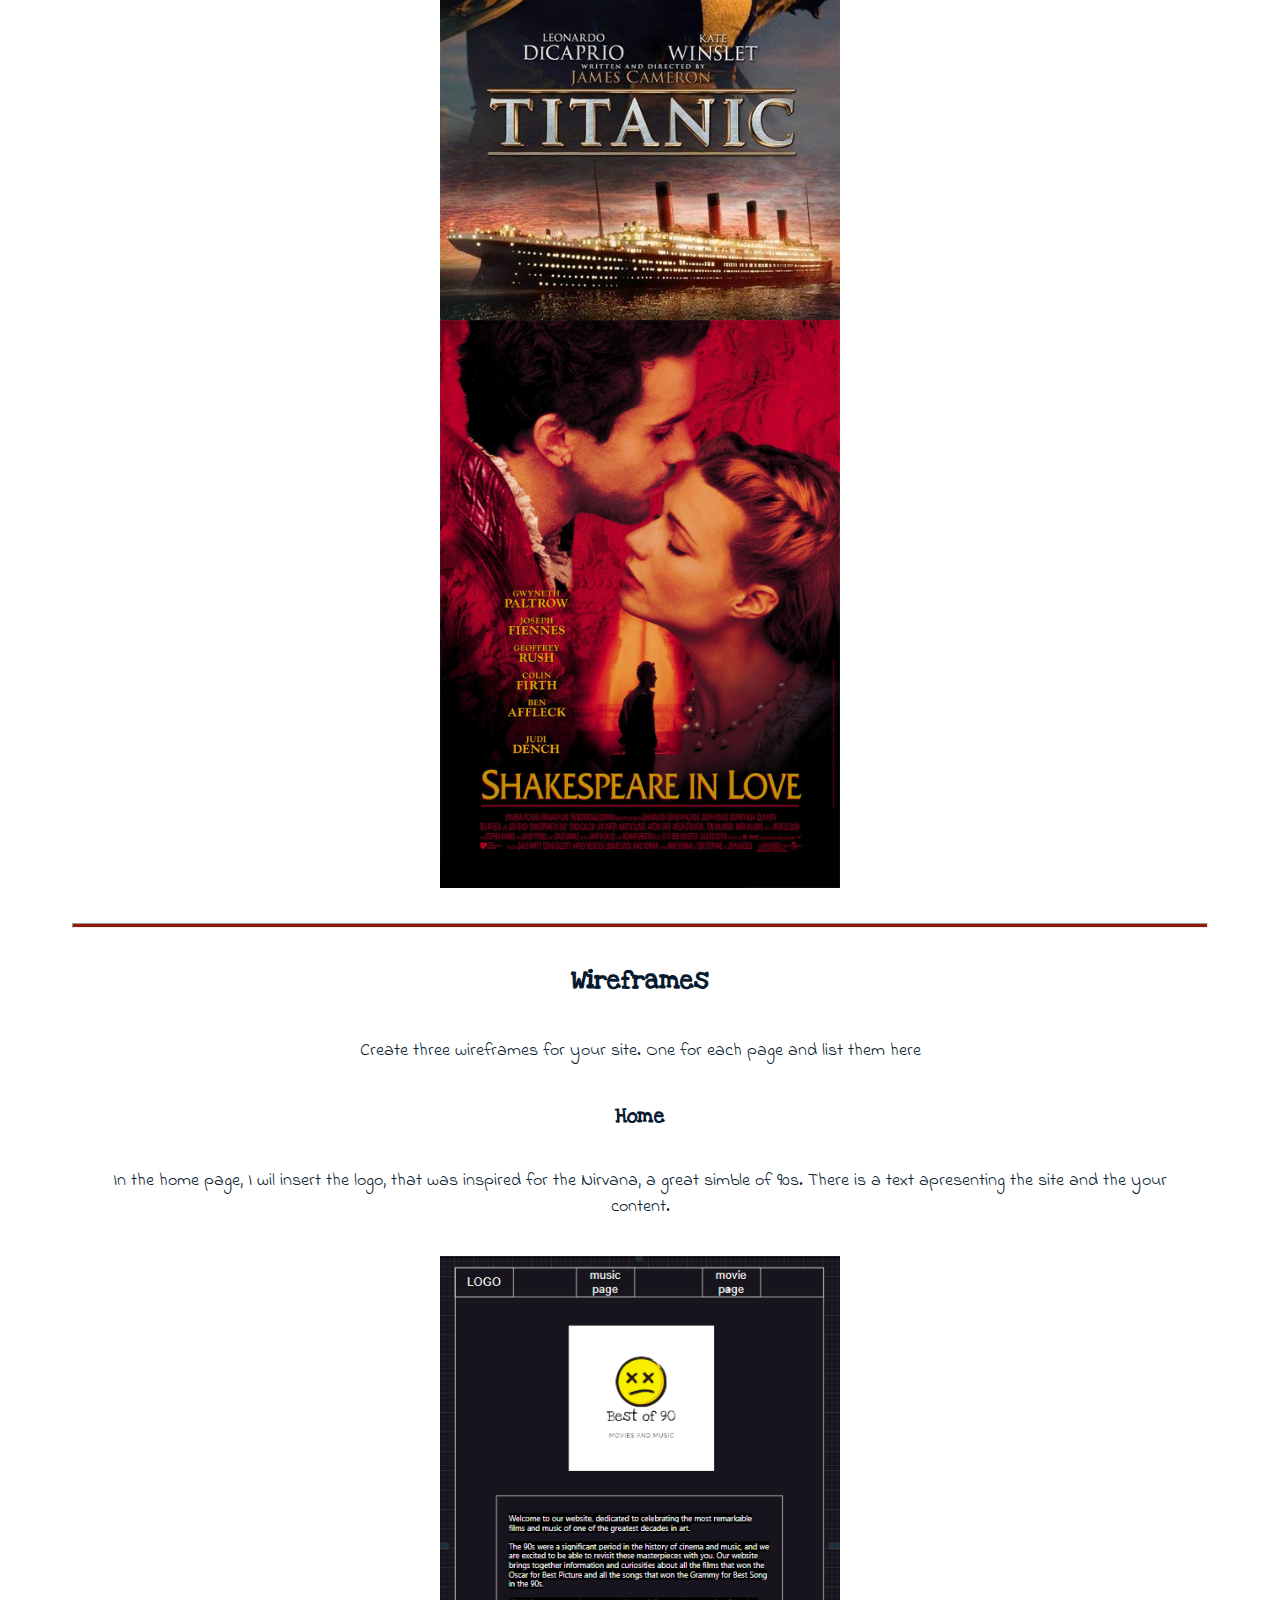
<file: site-plan.html>
<!DOCTYPE html>
<html lang="en-us">
    
  <head>
    <meta charset="utf-8">
    <title>Site Plan</title>
    <link type="text/css" rel="stylesheet" href="styles/site-plan.css">
    <!-- <link rel="preconnect" href="https://fonts.gstatic.com" crossorigin> -->
    <link href="https://fonts.googleapis.com/css2?family=Indie+Flower&family=Love+Ya+Like+A+Sister&display=swap" rel="stylesheet">  </head>

  <body>
    <header>
      <h1>Best of 90 Site Plan</h1>
      <h2>Daniel Faria</h2>
      <h2>WDD 130.18</h2>
      <!-- In the header above, add the name or your site, your name and class number. For example if you are in section 3 you would put WDD 130.03 -->
    </header>
    <main>

      <!-- ------------------------Steps 2-3------------------------------ -->
      <hr>
      <h2>Overview</h2>
      <h3>Purpose</h3>
      <p>Informate the best music and movies of in the year during the 90's.</p>  <!-- change this -->


      <h3>Audience</h3>
      <p>Any people that would like to know the best music or/and movies of the 90's</p>  <!-- change this -->

      <hr>
      <h2>Branding</h2>
      <h3>Website Logo</h3>
      <!-- Replace this with some sort of logo for your site.  A logo can be as simple as the name of your site in a nice font :) -->
      <img src="images/logo.png" alt="Logo image">
      <hr>
      <h2>
        Style Guide
      </h2>

      <!-- ------------------------Steps 4-8------------------------------ -->

      <h3>
        Color Palette
      </h3>
      <!--  The colors you choose for a website are one of the most important decisions you will make. Follow the instructions on the activity in iLearn then return and replace the color codes below with the hex color codes (the 6 digit numbers that show at the bottom of each color) for the colors you have chosen below.  You should have at least 2 colors but do not have to fill in all 4 if you do not need them.  -->

      <!-- Copy and paste the URL to your finished palette below Make sure to paste it into both spots -->
      Palette URL: <a href="https://coolors.co/396e94-e7c24f-a43312-381d2a-aabd8c" target="_blank">https://coolors.co/396e94-e7c24f-a43312-381d2a-aabd8c</a>


      <table class="colors">
        <tr><th>Primary</th><th>Secondary</th><th>Accent 1</th><th>Accent 2</th></tr>
        <!-- Replace the numbers in the boxes below with your hex color codes. Then switch to the site-plan.css file and change your colors there as well. -->
        <tr><td class="primary">[#071B30]</td><td class="secondary">[#F9B500]</td><td class="accent1">[#8E1C04]</td><td class="accent2"></td></tr>
      </table>

      <!-- ------------------------Step 9------------------------------ -->

      <h3>
        Typography
      </h3>
      <!-- Choose a font for your paragraphs (body copy) and headlines. What font(s) have you chosen? Why did you choose what you did?  Make sure to review the list of web safe fonts at W3Schools.org as a starting point.  Think also about which of your colors above you might use for background and font colors. -->

      <h4>
        Heading Font: Love Ya Like A Sister  <!-- change this -->
      </h4>
      <h4>
        Paragraph Font: Indie Flower  <!-- change this -->
      </h4>
      <h3>
        Normal paragraph example
      </h3>
      <p>
        Lorem ipsum dolor sit amet, consectetur adipiscing elit, sed do eiusmod tempor incididunt ut labore et dolore magna aliqua. Ut enim ad minim veniam, quis nostrud exercitation ullamco laboris nisi ut aliquip ex ea commodo consequat. Duis aute irure dolor in reprehenderit in voluptate velit esse cillum dolore eu fugiat nulla pariatur. Excepteur sint occaecat cupidatat non proident, sunt in culpa qui officia deserunt mollit anim id est laborum.
      </p>
      <h3>
        Colored paragraph example
      </h3>
      <p class="colored">
        Lorem ipsum dolor sit amet, consectetur adipiscing elit, sed do eiusmod tempor incididunt ut labore et dolore magna aliqua. Ut enim ad minim veniam, quis nostrud exercitation ullamco laboris nisi ut aliquip ex ea commodo consequat. 
      </p>

      <!-- ------------------------Step 10------------------------------ -->

      <h3>
        Navigation
      </h3>
      <!-- Think about how you want your navigation bar to look. In the site-plan.css file change the colors to your colors to get the look you desire. --> 
      <nav>
        <a href="#">Home</a>
        <a href="#">The Best Music of 90s</a>
        <a href="#">The Best Movies of 90s</a>
      </nav>
      <hr>
      <h2>
        Site Map
      </h2>
      <div class="sitemap">
        <div class="sm-home">
          Home
        </div>
        <div class="sm-page2">
          The Best Music of 90s <!-- change this -->
        </div>
        <div class="sm-page3">
          The Best Movies of 90s  <!-- change this -->
        </div>

        <div class="top">
          &nbsp;
        </div>
        <div class="left">
          &nbsp;
        </div>
        <div class="right">
          &nbsp;
        </div>

      </div>

      <!-- --------Content Section -------------- -->
      <hr>
      <h2>
        Content
      </h2>
      <h3>Home page</h3>
      <p>
        On this website, I have compiled detailed information about the movies and songs of the 90s, ensuring that visitors have access to everything they need to fully immerse themselves in the nostalgia of that era. This information includes the release dates, cast and crew information, and soundtracks for the movies and songs. I have made sure that all of the information is easy to navigate, and the user-friendly interface makes it simple for users to find what they're looking for. Visitors can search for movies and songs based on various categories, such as genre, release year, or artist, making it easy for users to find the movies and songs that they are most interested in.
      </p>
      <p>
        One of the reasons that visitors will want to come to this site is that I have curated the best of the best. I feature the top movies of the 90s, as determined by the Academy Awards. This means that visitors can rest assured that the movies featured on the site are truly the cream of the crop. I also feature the best songs of the year, according to the Grammy Awards. By curating the best of the best, I make it easy for visitors to find the most influential and memorable pop culture from the 90s.
      </p>
      <p>
        Another reason that visitors will want to come to this site is that it provides a fresh perspective on the movies and songs of the 90s. My reviews of the movies and songs offer insights into what made them so popular at the time. I also explore the artistic and cultural significance of the movies and songs, helping visitors to understand why they continue to be so influential to this day. By offering this fresh perspective, I make it easy for visitors to discover new things about the movies and songs that they already know and love.
      </p>
      <p>
        Music lovers will find plenty to enjoy on my website. I provide links to where users can stream or purchase the songs, ensuring that they can enjoy the music of the 90s in the way that they prefer. I also provide information about the artists and songwriters behind the music, as well as the history of the songs themselves. This information helps visitors to understand the context behind the music and appreciate it even more.
      </p>
      <p>
        My plan is, in the future, to provide a comprehensive guide to the best movies and songs of the 90s. My website also will offer a community for visitors to engage with each other. Visitors will can leave comments on my reviews, share their own memories of the movies and songs, and connect with other visitors who share their love of the 90s. 
      </p>
      <p>
        The website is a must-visit for anyone who loves the movies and songs of the 90s. I offer a comprehensive guide to the best of the best, ensuring that visitors can find the most influential and memorable pop culture from that era. My reviews and insights offer a fresh perspective on the movies and songs, while the user-friendly interface makes it easy to navigate all of the information. With plenty of exciting and informative activities to engage in, as well as a community of like-minded visitors to connect with, my website is the perfect place for anyone looking to relive the nostalgia of the 90s.
      </p>

      <p>Images for the Home page</p>
        <img src="images/90s.png" alt="image for homepage">
        <img src="images/90s_02.jpg" alt="image for homepage">
        <img src="images/songs_90s.jpg" alt="image for homepage">
        <img src="images/movie.jpg" alt="image for homepage">

      </ul>
      <h3>[Page 2]</h3>
      <p>
        The Best Music of 90s
      </p>
      <p>
        This page will show the best music of the 90's, talking about each music that got the Grammy Award for Song of the Year. Will be there the album, duration of the song and a youtube link to listen the music.
      </p>
      <p>Images for the Page 2</p>
        <img src="images/best_music_1990.jpeg" alt="image for page">
        <img src="images/best_music_1991" alt="image for page">
        <img src="images/best_music_1992" alt="image for page">
        <img src="images/best_music_1993" alt="image for page">
        <img src="images/best_music_1994" alt="image for page">
        <img src="images/best_music_1995" alt="image for page">
        <img src="images/best_music_1996" alt="image for page">
        <img src="images/best_music_1997" alt="image for page">
        <img src="images/best_music_1998" alt="image for page">
        <img src="images/best_music_1999" alt="image for page">


      </ul>
      <h3>[Page 3]</h3>
      <p>
        The Best Movies of 90s
      </p>
      <p>
        This page will show the best movies of the 90's, talking about each music that got the Best movie of the year, from Academy Awards. Will be there duration of the movie, the director, and a youtube link to wach the movie trailer.
      </p>
      <p>Images for the Page 3</p>
        <img src="images/best_movie_1990.jpg" alt="image for page3">
        <img src="images/best_movie_1991.jpg" alt="image for page3">
        <img src="images/best_movie_1992.jpg" alt="image for page3">
        <img src="images/best_movie_1993.jpg" alt="image for page3">
        <img src="images/best_movie_1994.jpg" alt="image for page3">
        <img src="images/best_movie_1995.jpg" alt="image for page3">
        <img src="images/best_movie_1996.jpg" alt="image for page3">
        <img src="images/best_movie_1997.jpg" alt="image for page3">
        <img src="images/best_movie_1998.jpg" alt="image for page3">
        <img src="images/best_movie_1999.jpg" alt="image for page3">


      </ul>
      <hr>
      <h2>
        Wireframes
      </h2>
      <p>
        Create three wireframes for your site. One for each page and list them here</p>

      <h3>Home</h3>
      <p>         
        In the home page, I wil insert the logo, that was inspired for the Nirvana, a great simble of 90s. There is a text apresenting the site and the your content.
      </p>
      <img src="images/home_wireframe.PNG" alt="home page wireframe">


      <h3>Best music</h3>
      <p>         
        You can see in this to images that there are a header, with the three links, to the home page, to the best movies, and to the best music.
        We will have ten containers, with an image that has something to do with the music, the title of the music, the author and the interpreter.
      </p>
      <img src="images/best_music_wireframe_01.PNG" alt="page 2 wireframe">
      <img src="images/best_music_wireframe_02.PNG" alt="page 2 wireframe">

      <h3>Best movie</h3>
      <p>         
        We have ten containers about the movies, showing the title, poster, director and the studios of the movies.
      </p>
      <img src="images/best_movie_wireframe_01.PNG" alt="page 3 wireframe">
      <img src="images/best_movie_wireframe_02.PNG" alt="page 3 wireframe">
    </main>
  </body>

</html>
</file>
<file: styles/styles.css>
:root{
    --blue: #071B30;
    --yellow: #F9B500;
    --red: #8E1C04;

/* change the values below to your chosen font(s) */
--heading-font: 'Love Ya Like A Sister', cursive;
}


body{
    font-family: var(--heading-font);
    color: #071B30;
}

nav{
    height: 4rem;
    display: flex;
    align-items: center;
    justify-content: space-between;
    padding-left: 4rem;
    padding-right: 4rem;
    background-color: var(--red) ;
    color: var(--yellow);
}

.logo{
    width: 3.80rem;
}

a {
    color: var(--yellow);
    text-decoration: none;
    font-size: 16px;
    transition: font-size 0.2s ease-in-out;
    padding-left: 4rem;
}
  
a:hover {
    font-size: 32px;
}

main{
    display: flex;
    flex-direction: column;
    justify-content: center;
    align-items: center;
    padding: 2rem 4rem;
    text-align: justify;
}

h1{
    font-size: 2rem;
    padding: 2rem;
    text-align: center;
}

.content{
    line-height: 1.5;
}

.div_content{
    display: flex;
    flex-direction: column;
    text-indent: 4rem;

}
footer{
    display: flex;
    justify-content: space-around;
    flex-direction: row;
    align-items: center;
    padding: 2rem;
    background: var(--blue);
    color: var(--yellow);
}

.linkedin_icon{
    width: 4rem;
}

main{
    background-color: #F9B500;
}

.block1:nth-child(1){
    text-align: left
  }

/* Best Movies Page */

.container{
    border: solid var(--blue);
    border-radius: 20px;
    display: grid;
    font-size: 2rem;
    align-items: center;
    margin: 4rem;
    width: 700px;
    grid-template-columns: 1fr;
}

.poster{
    width: 700px;
    display: block;
    border-top: solid var(--blue);

}

.movie_title, .music_title{
    padding: 2rem;
    border-top: solid var(--blue);
    border-bottom:  solid var(--blue);
}

.director{
    border-bottom:  solid var(--blue);
    padding: 2rem;
}

.main_actors, .song_writer{
    padding: 2rem;

}
.best_movie_of, .best_music_of{
    padding: 2rem;
    text-align: center;
}

/* Best Music Page */

.interpreter{
    padding: 2rem 2rem 0 2rem;
}

.producer{
    padding: 0 2rem  2rem 2rem;

}

a{
    padding: 0;
    margin: 0;
}
</file>
<file: styles/site-plan.css>
/* if you are using any Google fonts change the font names below to your fonts. 
Any spaces in your font name should be replaced with a +. 
Fonts are separated by a | */
@import url('https://fonts.googleapis.com/css?family=IM+Fell+French+Canon+SC|Lato');

:root {
  /* change the values below to your colors from your palette */
  --primary-color: #071B30   ;
  --secondary-color: #F9B500 ;
  --accent1-color: #8E1C04;
  --accent2-color: white;

  /* change the values below to your chosen font(s) */
  --heading-font: 'Love Ya Like A Sister', cursive;
  --paragraph-font: 'Indie Flower', cursive, sans-serif;

  /* these colors below should be chosen from among your palette colors above */
  --headline-color-on-white: #071B30;  /* headlines on a white background */ 
  --headline-color-on-color: white; /* headlines on a colored background */ 
  --paragraph-color-on-white: #071B30; /* paragraph text on a white background */ 
  --paragraph-color-on-color: white; /* paragraph text on a colored background */ 
  --paragraph-background-color: #071B30  ;
  --nav-link-color: #071B30;
  --nav-background-color: #F9B500;
  --nav-hover-link-color: white;
  --nav-hover-background-color: #071B30;
}


/*  Look around below...but DON'T CHANGE ANYTHING! */

body {
  max-width: 1200px;
  margin: 0 auto;
  padding: 4em;
  font-size: 18px;
  text-align: center;
}
img {
  display: block;
  margin: 0 auto;
  width: 400px;   /*I now that I can't change, but how the image did not have the same size, 
                    I added the width just for have a better visualization */

}
h1, h2, h3, h4, h5, h6 {
  font-family: var(--heading-font);
  color: var(--headline-color-on-white);
}
h2 {
  text-align: center;
}
hr {
  height: 3px;
  margin: 35px 0;
  background: var(--accent1-color);
}
header {
  padding: 1em;
  text-align: center;
  color: var(--headline-color-on-color);
  background-color: var(--paragraph-background-color);
}
header > h1, header > h2 {
  color: var(--headline-color-on-color);
}

p {
  font-family: var(--paragraph-font);
  color: var(--paragraph-color-on-white);
  padding: 1em;
}
.colors {
  width: 100%;
  min-width: 350px;
  margin: 30px auto;
  text-align: center;
}
.colors th {
  background-color: #999;
}
.colors td{
  width: 25%;
  height: 3em;
}

.primary {
  background-color: var(--primary-color);
}
.secondary {
  background-color: var(--secondary-color);
}
.accent1 {
  background-color: var(--accent1-color);
}
.accent2{
  background-color: var(--accent2-color);
}

p.colored {
  background-color: var(--paragraph-background-color);
  color: var(--paragraph-color-on-color);
}

nav {
  background-color: var(--nav-background-color);
  line-height: 3em;
  text-align: center;
  font-size: 1.2em;
}
nav  {
  list-style-type: none;
  display: flex;

}
nav a {
  padding:1em;
  min-width: 120px;
  text-decoration: none;
  padding: 10px;

}
nav a:link, nav a:visited {
  color: var(--nav-link-color);
}
nav a:hover {
  color: var(--nav-hover-link-color);
  background-color: var(--nav-hover-background-color);
}

.sitemap {
  display: grid;
  justify-content: center;

  grid-template-columns: repeat(6, 15%);
  grid-template-rows: 3em 1.5em 1.5em 3em;
  grid-template-areas: ". . home home . ."
    ". . . top . ."
    ". left left right right ."
    "page2 page2 . . page3 page3";
}
.sitemap > div {

  text-align: center;

}
.sm-home {
  grid-area: home;
  background-color: #ccc;
  line-height: 3em;
}
.sm-page2 {
  grid-area: page2;
  background-color: #ccc;
  line-height: 3em;
}
.sm-page3 {
  grid-area: page3;
  background-color: #ccc;
  line-height: 3em;
}

.top {
  grid-area: top;
  border-left: 1px solid;
}

.left {
  grid-area: left;
  border-top: 1px solid;
  border-left: 1px solid;
}

.right {
  grid-area: right;
  border-top: 1px solid;
  border-right: 1px solid;
}
</file>
